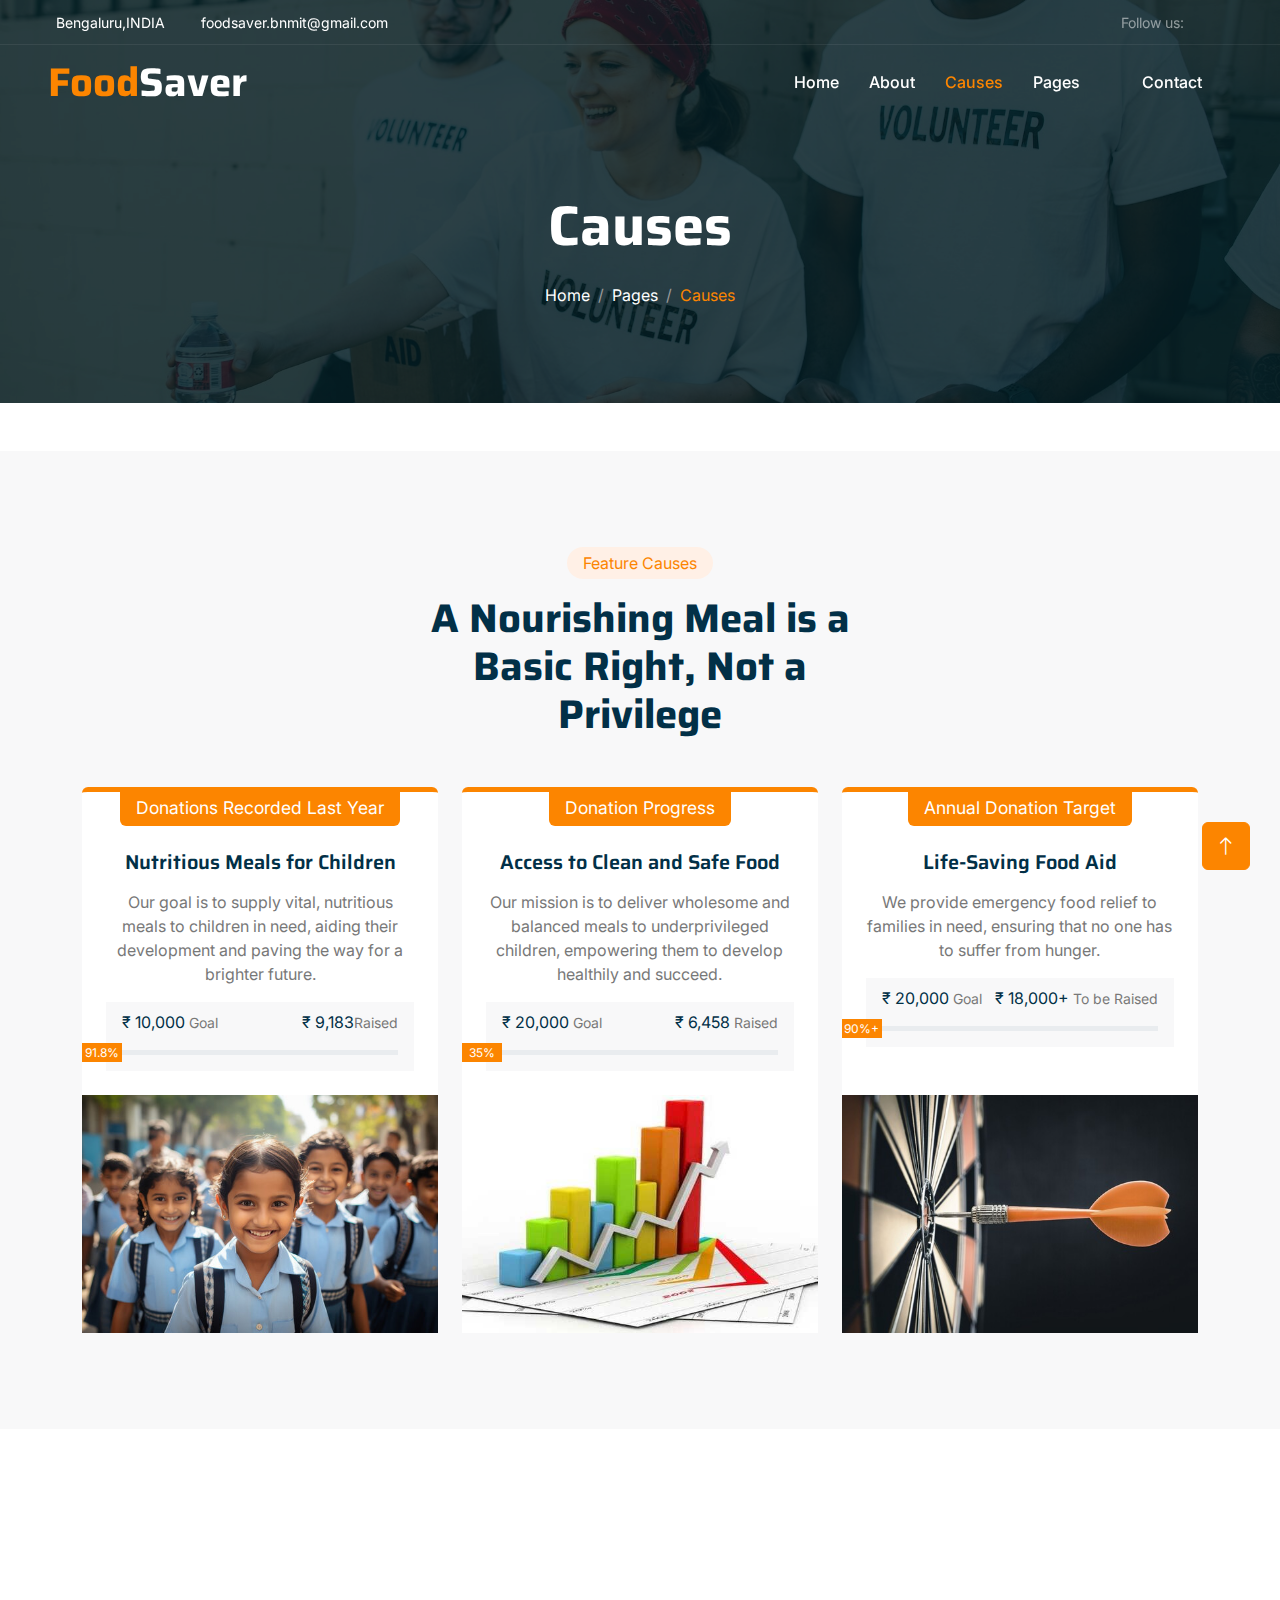
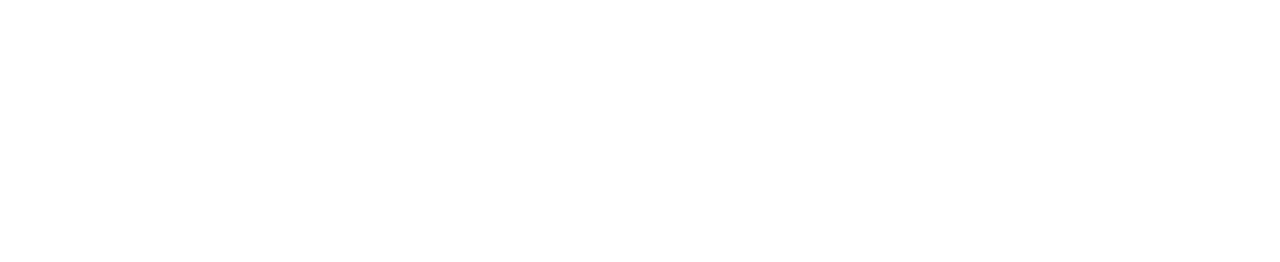
<file: causes.html>
<!DOCTYPE html>
<html lang="en">

<head>
    <meta charset="utf-8">
    <title>FoodSaver</title>
    <meta content="width=device-width, initial-scale=1.0" name="viewport">
    <meta content="" name="keywords">
    <meta content="" name="description">

    <!-- Favicon -->
    <link href="img/doante.png" rel="icon">

    <!-- Google Web Fonts -->
    <link rel="preconnect" href="https://fonts.googleapis.com">
    <link rel="preconnect" href="https://fonts.gstatic.com" crossorigin>
    <link href="https://fonts.googleapis.com/css2?family=Inter:wght@400;500;600&family=Saira:wght@500;600;700&display=swap" rel="stylesheet"> 

    <!-- Icon Font Stylesheet -->
    <link rel="stylesheet" href="https://cdnjs.cloudflare.com/ajax/libs/font-awesome/6.6.0/css/all.min.css" integrity="sha512-Kc323vGBEqzTmouAECnVceyQqyqdsSiqLQISBL29aUW4U/M7pSPA/gEUZQqv1cwx4OnYxTxve5UMg5GT6L4JJg==" crossorigin="anonymous" referrerpolicy="no-referrer" />
    <link href="https://cdn.jsdelivr.net/npm/bootstrap-icons@1.4.1/font/bootstrap-icons.css" rel="stylesheet">

    <!-- Libraries Stylesheet -->
    <link href="lib/animate/animate.min.css" rel="stylesheet">
    <link href="lib/owlcarousel/assets/owl.carousel.min.css" rel="stylesheet">

    <!-- Customized Bootstrap Stylesheet -->
    <link href="css/bootstrap.min.css" rel="stylesheet">

    <!-- Template Stylesheet -->
    <link href="css/style.css" rel="stylesheet">
</head>

<body>
    <!-- Spinner Start -->
    <div id="spinner" class="show bg-white position-fixed translate-middle w-100 vh-100 top-50 start-50 d-flex align-items-center justify-content-center">
        <div class="spinner-grow text-primary" role="status"></div>
    </div>
    <!-- Spinner End -->


    <!-- Navbar Start -->
    <div class="container-fluid fixed-top px-0 wow fadeIn" data-wow-delay="0.1s">
        <div class="top-bar text-white-50 row gx-0 align-items-center d-none d-lg-flex">
            <div class="col-lg-6 px-5 text-start">
                <small><a class="location" target = "blank" href="https://www.google.com/maps/place/Bengaluru,+Karnataka/@12.9537902,77.3012781,10z/data=!3m1!4b1!4m6!3m5!1s0x3bae1670c9b44e6d:0xf8dfc3e8517e4fe0!8m2!3d12.9715987!4d77.5945627!16zL20vMDljMTc?entry=ttu&g_ep=EgoyMDI0MDkxMS4wIKXMDSoASAFQAw%3D%3D"><i class="fa fa-map-marker-alt me-2"></i>Bengaluru,INDIA</small></a>
                <small class="ms-4"><a  class="location" target = "blank" href="mailto:foodsaver.bnmit@gmail.com"><i class="fa fa-envelope me-2"></i>foodsaver.bnmit@gmail.com</small></a>
            </div>
            <div class="col-lg-6 px-5 text-end">
                <small>Follow us:</small>
                <a class="text-white-50 ms-3" href="https://www.instagram.com/foodsaver_bnmit/" target="_blank"><i class="fab fa-instagram"></i></a>
                <a class="text-white-50 ms-3" href="https://x.com/i/flow/setup_profile" target="_blank"><i class="fa-brands fa-x-twitter"></i></a>
                <a class="text-white-50 ms-3" href="https://www.youtube.com/@FoodSaver-s9s" target="_blank"><i class="fab fa-youtube"></i></a>
            </div>
        </div>

        <nav class="navbar navbar-expand-lg navbar-dark py-lg-0 px-lg-5 wow fadeIn" data-wow-delay="0.1s">
            <a href="index.html" class="navbar-brand ms-4 ms-lg-0">
                <h1 class="fw-bold text-primary m-0">Food<span class="text-white">Saver</span></h1>
            </a>
            <button type="button" class="navbar-toggler me-4" data-bs-toggle="collapse" data-bs-target="#navbarCollapse">
                <span class="navbar-toggler-icon"></span>
            </button>
            <div class="collapse navbar-collapse" id="navbarCollapse">
                <div class="navbar-nav ms-auto p-4 p-lg-0">
                    <a href="index.html" class="nav-item nav-link">Home</a>
                    <a href="about.html" class="nav-item nav-link">About</a>
                    <a href="causes.html" class="nav-item nav-link active">Causes</a>
                    <div class="nav-item dropdown">
                        <a href="#" class="nav-link dropdown-toggle" data-bs-toggle="dropdown">Pages</a>
                        <div class="dropdown-menu m-0">
                            <a href="service.html" class="dropdown-item">Service</a>
                            <a href="donate.html" class="dropdown-item">Donate</a>
                            <a href="team.html" class="dropdown-item">Our Team</a>
                           
                        </div>
                    </div>
                    <a href="contact.html" class="nav-item nav-link">Contact</a>
                </div>
                <!-- <div class="d-none d-lg-flex ms-2">
                    <a class="btn btn-outline-primary py-2 px-3" href="">
                        Donate Now
                        <div class="d-inline-flex btn-sm-square bg-white text-primary rounded-circle ms-2">
                            <i class="fa fa-arrow-right"></i>
                        </div>
                    </a>
                </div> -->
            </div>
        </nav>
    </div>
    <!-- Navbar End -->


    <!-- Page Header Start -->
    <div class="container-fluid page-header mb-5 wow fadeIn" data-wow-delay="0.1s">
        <div class="container text-center">
            <h1 class="display-4 text-white animated slideInDown mb-4">Causes</h1>
            <nav aria-label="breadcrumb animated slideInDown">
                <ol class="breadcrumb justify-content-center mb-0">
                    <li class="breadcrumb-item"><a class="text-white" href="index.html">Home</a></li>
                    <li class="breadcrumb-item"><a class="text-white" href="#">Pages</a></li>
                    <li class="breadcrumb-item text-primary active" aria-current="page">Causes</li>
                </ol>
            </nav>
        </div>
    </div>
    <!-- Page Header End -->


    <!-- Causes Start -->
    <div class="container-xxl bg-light my-5 py-5">
        <div class="container py-5">
            <div class="text-center mx-auto mb-5 wow fadeInUp" data-wow-delay="0.1s" style="max-width: 500px;">
                <div class="d-inline-block rounded-pill bg-secondary text-primary py-1 px-3 mb-3">Feature Causes</div>
                <h1 class="display-6 mb-5">A Nourishing Meal is a Basic Right, Not a Privilege</h1>
            </div>
            <div class="row g-4 justify-content-center">
                <div class="col-lg-4 col-md-6 wow fadeInUp" data-wow-delay="0.1s">
                    <div class="causes-item d-flex flex-column bg-white border-top border-5 border-primary rounded-top overflow-hidden h-100">
                        <div class="text-center p-4 pt-0">
                            <div class="d-inline-block bg-primary text-white rounded-bottom fs-5 pb-1 px-3 mb-4">
                                <small>Donations Recorded Last Year</small>
                            </div>
                            <h5 class="mb-3">Nutritious Meals for Children</h5>
                            <p>Our goal is to supply vital, nutritious meals to children in need, aiding their development and paving the way for a brighter future.ㅤㅤㅤㅤㅤㅤㅤㅤㅤㅤㅤㅤㅤㅤㅤㅤㅤㅤㅤㅤㅤㅤㅤㅤㅤㅤㅤㅤ</p>
                            <div class="causes-progress bg-light p-3 pt-2">
                                <div class="d-flex justify-content-between">
                                    <p class="text-dark">&#8377; 10,000 <small class="text-body">Goal</small></p>
                                    <p class="text-dark">&#8377; 9,183<small class="text-body">Raised</small></p>
                                </div>
                                <div class="progress">
                                    <div class="progress-bar" role="progressbar" aria-valuenow="90" aria-valuemin="0" aria-valuemax="100">
                                        <span>91.8%</span>
                                    </div>
                                </div>
                            </div>
                        </div>
                        <div class="position-relative mt-auto">
                            <img class="img-fluid" src="img/school.jpg" alt="">
                            <!-- <div class="causes-overlay"> -->
                                <!-- <a class="btn btn-outline-primary" href="">
                                    Read More
                                    <div class="d-inline-flex btn-sm-square bg-primary text-white rounded-circle ms-2">
                                        <i class="fa fa-arrow-right"></i>
                                    </div>
                                </a> -->
                            <!-- </div> -->
                        </div>
                    </div>
                </div>
                <div class="col-lg-4 col-md-6 wow fadeInUp" data-wow-delay="0.3s">
                    <div class="causes-item d-flex flex-column bg-white border-top border-5 border-primary rounded-top overflow-hidden h-100">
                        <div class="text-center p-4 pt-0">
                            <div class="d-inline-block bg-primary text-white rounded-bottom fs-5 pb-1 px-3 mb-4">
                                <small>Donation Progress</small>
                            </div>
                            <h5 class="mb-3">Access to Clean and Safe Food</h5>
                            <p>Our mission is to deliver wholesome and balanced meals to underprivileged children, empowering them to develop healthily and ㅤㅤㅤㅤㅤㅤㅤㅤㅤㅤㅤsucceed.ㅤㅤㅤㅤㅤㅤㅤㅤㅤㅤㅤㅤㅤㅤㅤㅤㅤㅤㅤ</p>
                            <div class="causes-progress bg-light p-3 pt-2">
                                <div class="d-flex justify-content-between">
                                    <p class="text-dark">&#8377; 20,000 <small class="text-body">Goal</small></p>
                                    <p class="text-dark">&#8377; 6,458 <small class="text-body">Raised</small></p>
                                </div>
                                <div class="progress">
                                    <div class="progress-bar" role="progressbar" aria-valuenow="35" aria-valuemin="0" aria-valuemax="100">
                                        <span>35%</span>
                                    </div>
                                </div>
                            </div>
                        </div>
                        <div class="position-relative mt-auto">
                            <img class="img-fluid" src="img/graph_540_360.jpg" alt="">
                            <!-- <div class="causes-overlay"> -->
                                <!-- <a class="btn btn-outline-primary" href="">
                                    Read More
                                    <div class="d-inline-flex btn-sm-square bg-primary text-white rounded-circle ms-2">
                                        <i class="fa fa-arrow-right"></i>
                                    </div>
                                </a> -->
                            <!-- </div> -->
                        </div>
                    </div>
                </div>
                <div class="col-lg-4 col-md-6 wow fadeInUp" data-wow-delay="0.5s">
                    <div class="causes-item d-flex flex-column bg-white border-top border-5 border-primary rounded-top overflow-hidden h-100">
                        <div class="text-center p-4 pt-0">
                            <div class="d-inline-block bg-primary text-white rounded-bottom fs-5 pb-1 px-3 mb-4">
                                <small>Annual Donation Target</small>
                            </div>
                            <h5 class="mb-3">Life-Saving Food Aid</h5>
                            <p>We provide emergency food relief to families in need, ensuring that no one has to suffer from ㅤㅤㅤㅤㅤㅤㅤㅤㅤhunger.ㅤㅤㅤㅤㅤㅤㅤㅤㅤㅤㅤㅤㅤㅤㅤㅤㅤㅤㅤㅤㅤㅤㅤㅤㅤㅤㅤㅤㅤㅤㅤㅤㅤ</p>
                            <div class="causes-progress bg-light p-3 pt-2">
                                <div class="d-flex justify-content-between">
                                    <p class="text-dark">&#8377; 20,000 <small class="text-body">Goal</small></p>
                                    <p class="text-dark">&#8377; 18,000+<small class="text-body"> To be Raised</small></p>
                                </div>
                                <div class="progress">
                                    <div class="progress-bar" role="progressbar" aria-valuenow="90" aria-valuemin="0" aria-valuemax="100">
                                        <span>90%+</span>
                                    </div>
                                </div>
                            </div>
                        </div>
                        <div class="position-relative mt-auto">
                            <img class="img-fluid" src="img/donation_target.jpg" alt="">
                            <!-- <div class="causes-overlay"> -->
                                <!-- <a class="btn btn-outline-primary" href="">
                                    Read More
                                    <div class="d-inline-flex btn-sm-square bg-primary text-white rounded-circle ms-2">
                                        <i class="fa fa-arrow-right"></i>
                                    </div>
                                </a> -->
                            <!-- </div> -->
                        </div>
                    </div>
                </div>
            </div>
        </div>
    </div>
    <!-- Causes End -->
        

    <!-- Footer Start -->
    <div class="container-fluid bg-dark text-white-50 footer mt-5 pt-5 wow fadeIn" data-wow-delay="0.1s">
        <div class="container py-5">
            <div class="row g-5">
                <div class="col-lg-3 col-md-6">
                    <h1 class="fw-bold text-primary mb-4">Food<span class="text-white">Saver</span></h1>
                    <p>"Saving Food, Nourishing Lives."</p>
                    <div class="d-flex pt-2">
                        <a class="btn btn-square me-1" href="https://x.com/i/flow/setup_profile" target="_blank"><i class="fa-brands fa-x-twitter"></i></a>
                        <a class="btn btn-square me-1" href="https://www.instagram.com/foodsaver_bnmit/" target="_blank"><i class="fab fa-instagram"></i></a>
                        <a class="btn btn-square me-1" href="https://www.youtube.com/@FoodSaver-s9s" target="_blank"><i class="fab fa-youtube"></i></a>
                        <a class="btn btn-square me-0" target = "blank" href="https://www.linkedin.com/school/bnmit/posts/?feedView=all"><i class="fab fa-linkedin-in"></i></a>
                    </div>
                </div>
                <div class="col-lg-3 col-md-6">
                    <h5 class="text-light mb-4">Address</h5>
                    <p><a class="location"href="https://www.google.com/maps?sca_esv=78e8e2d48801db3b&rlz=1C1RXQR_enIN1074IN1074&output=search&q=bnmit&source=lnms&fbs=[base64]&entry=mc&ved=1t:200715&ictx=111"><i class="fa fa-map-marker-alt me-2"></i>BNMIT,Bengaluru</i></p></a>
                    <p><a  class="location" href="tel:+9632728569">
                        <i class="fa fa-phone-alt me-3"></i>9632728569</p></a>
                    <p><a  class="location" href="mailto:foodsaver.bnmit@gmail.com"><i class="fa fa-envelope me-3"></i>foodsaver.bnmit@gmail.com</p></a>
                </div>
                <div class="col-lg-3 col-md-6">
                    <h5 class="text-light mb-4">Quick Links</h5>
                    <a class="btn btn-link" href="about.html">About Us</a>
                    <a class="btn btn-link" href="contact.html">Contact Us</a>
                   
                </div>
                <div class="col-lg-3 col-md-6">
                    <h5 class="text-light mb-4">Newsletter</h5>
                    <p></p>
                    <div class="position-relative mx-auto" style="max-width: 400px;">
                        <input class="form-control bg-transparent w-100 py-3 ps-4 pe-5" type="text" placeholder="Your email">
                        <a button type="button" class="btn btn-primary py-2 position-absolute top-0 end-0 mt-2 me-2" href = "login.html">SignUp</button></a>
                    </div>
                </div>
            </div>
        </div>
        <div class="container-fluid copyright">
            <div class="container">
                <div class="row">
                    <div class="col-md-6 text-center text-md-start mb-3 mb-md-0">
                        &copy; <a href="#">FoodSaver</a>, All Right Reserved.
                    </div>
                    
                </div>
            </div>
        </div>
    </div>
    <!-- Footer End -->


    <!-- Back to Top -->
    <a href="#" class="btn btn-lg btn-primary btn-lg-square back-to-top"><i class="bi bi-arrow-up"></i></a>


    <!-- JavaScript Libraries -->
    <script src="https://code.jquery.com/jquery-3.4.1.min.js"></script>
    <script src="https://cdn.jsdelivr.net/npm/bootstrap@5.0.0/dist/js/bootstrap.bundle.min.js"></script>
    <script src="lib/wow/wow.min.js"></script>
    <script src="lib/easing/easing.min.js"></script>
    <script src="lib/waypoints/waypoints.min.js"></script>
    <script src="lib/owlcarousel/owl.carousel.min.js"></script>
    <script src="lib/parallax/parallax.min.js"></script>

    <!-- Template Javascript -->
    <script src="js/main.js"></script>
</body>

</html>
</file>
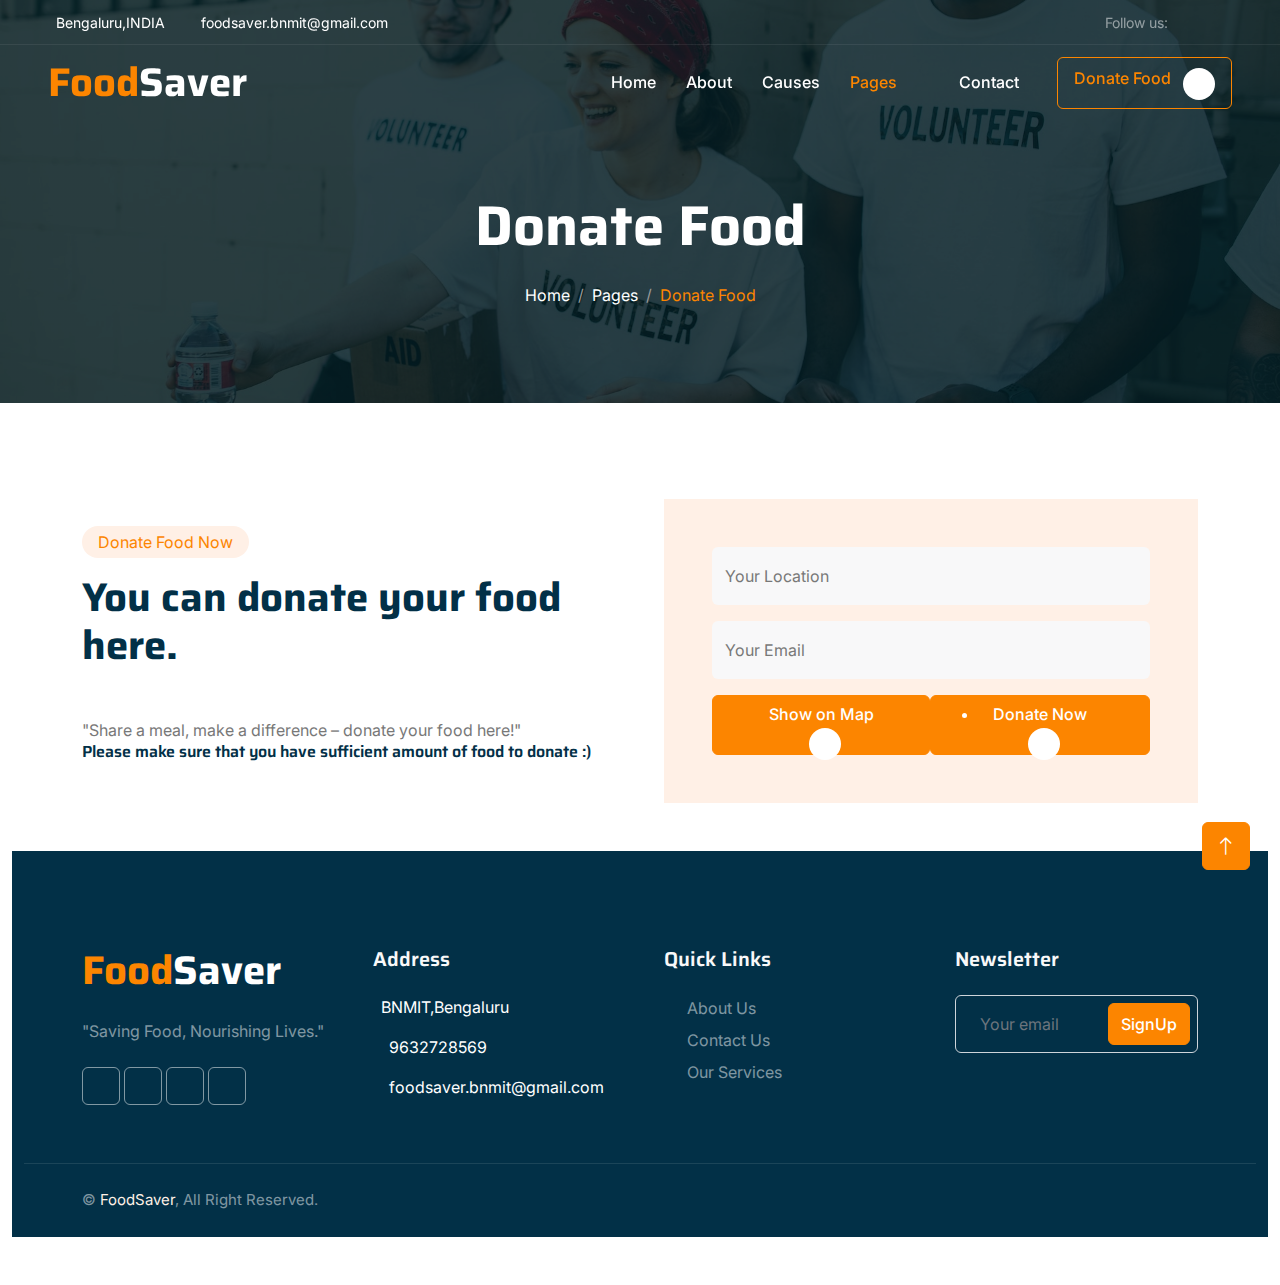
<file: donate food.html>
<!DOCTYPE html>
<html lang="en">

<head>
    <meta charset="utf-8">
    <title>Food  Saver</title>
    <meta content="width=device-width, initial-scale=1.0" name="viewport">
    <meta content="" name="keywords">
    <meta content="" name="description">

    <!-- Favicon -->
    <link href="img/doante.png" rel="icon">

    <!-- Google Web Fonts -->
    <link rel="preconnect" href="https://fonts.googleapis.com">
    <link rel="preconnect" href="https://fonts.gstatic.com" crossorigin>
    <link href="https://fonts.googleapis.com/css2?family=Inter:wght@400;500;600&family=Saira:wght@500;600;700&display=swap" rel="stylesheet"> 

    <!-- Icon Font Stylesheet -->
    <link rel="stylesheet" href="https://cdnjs.cloudflare.com/ajax/libs/font-awesome/6.6.0/css/all.min.css" integrity="sha512-Kc323vGBEqzTmouAECnVceyQqyqdsSiqLQISBL29aUW4U/M7pSPA/gEUZQqv1cwx4OnYxTxve5UMg5GT6L4JJg==" crossorigin="anonymous" referrerpolicy="no-referrer" />
    <link href="https://cdn.jsdelivr.net/npm/bootstrap-icons@1.4.1/font/bootstrap-icons.css" rel="stylesheet">

    <!-- Libraries Stylesheet -->
    <link href="lib/animate/animate.min.css" rel="stylesheet">
    <link href="lib/owlcarousel/assets/owl.carousel.min.css" rel="stylesheet">

    <!-- Customized Bootstrap Stylesheet -->
    <link href="css/bootstrap.min.css" rel="stylesheet">

    <!-- Template Stylesheet -->
    <link href="css/style.css" rel="stylesheet">
</head>

<body>
    <!-- Spinner Start -->
    <div id="spinner" class="show bg-white position-fixed translate-middle w-100 vh-100 top-50 start-50 d-flex align-items-center justify-content-center">
        <div class="spinner-grow text-primary" role="status"></div>
    </div>
    <!-- Spinner End -->


    <!-- Navbar Start -->
    <div class="container-fluid fixed-top px-0 wow fadeIn" data-wow-delay="0.1s">
        <div class="top-bar text-white-50 row gx-0 align-items-center d-none d-lg-flex">
            <div class="col-lg-6 px-5 text-start">
                <small><a class="location"href="https://www.google.com/maps/place/Bengaluru,+Karnataka/@12.9537902,77.3012781,10z/data=!3m1!4b1!4m6!3m5!1s0x3bae1670c9b44e6d:0xf8dfc3e8517e4fe0!8m2!3d12.9715987!4d77.5945627!16zL20vMDljMTc?entry=ttu&g_ep=EgoyMDI0MDkxMS4wIKXMDSoASAFQAw%3D%3D"><i class="fa fa-map-marker-alt me-2"></i>Bengaluru,INDIA</small></a>
                <small class="ms-4"><a  class="location" href="mailto:foodsaver.bnmit@gmail.com"><i class="fa fa-envelope me-2"></i>foodsaver.bnmit@gmail.com</small></a>
            </div>
            <div class="col-lg-6 px-5 text-end">
                <small>Follow us:</small>
                <a class="text-white-50 ms-3" href=""><i class="fab fa-facebook-f"></i></a>
                <a class="text-white-50 ms-3" href=""><i class="fab fa-twitter"></i></a>
                <a class="text-white-50 ms-3" href=""><i class="fab fa-linkedin-in"></i></a>
                <a class="text-white-50 ms-3" href=""><i class="fab fa-instagram"></i></a>
            </div>
        </div>

        <nav class="navbar navbar-expand-lg navbar-dark py-lg-0 px-lg-5 wow fadeIn" data-wow-delay="0.1s">
            <a href="index.html" class="navbar-brand ms-4 ms-lg-0">
                <h1 class="fw-bold text-primary m-0">Food<span class="text-white">Saver</span></h1>
            </a>
            <button type="button" class="navbar-toggler me-4" data-bs-toggle="collapse" data-bs-target="#navbarCollapse">
                <span class="navbar-toggler-icon"></span>
            </button>
            <div class="collapse navbar-collapse" id="navbarCollapse">
                <div class="navbar-nav ms-auto p-4 p-lg-0">
                    <a href="index.html" class="nav-item nav-link">Home</a>
                    <a href="about.html" class="nav-item nav-link">About</a>
                    <a href="causes.html" class="nav-item nav-link">Causes</a>
                    <div class="nav-item dropdown">
                        <a href="#" class="nav-link dropdown-toggle active" data-bs-toggle="dropdown">Pages</a>
                        <div class="dropdown-menu m-0">
                            <a href="service.html" class="dropdown-item">Service</a>
                            <a href="donate.html" class="dropdown-item active">Donate</a>
                            <a href="team.html" class="dropdown-item">Our Team</a>
                            
                            
                        </div>
                    </div>
                    <a href="contact.html" class="nav-item nav-link">Contact</a>
                </div>
                
                <div class="d-none d-lg-flex ms-2">
                    <a class="btn btn-outline-primary py-2 px-3" href="">
                        Donate Food
                        <div class="d-inline-flex btn-sm-square bg-white text-primary rounded-circle ms-2">
                            <i class="fa fa-arrow-right"></i>
                        </div>
                    </a>
                </div>
            </div>
        </nav>
    </div>
    <!-- Navbar End -->


    <!-- Page Header Start -->
    <div class="container-fluid page-header mb-5 wow fadeIn" data-wow-delay="0.1s">
        <div class="container text-center">
            <h1 class="display-4 text-white animated slideInDown mb-4">Donate Food</h1>
            <nav aria-label="breadcrumb animated slideInDown">
                <ol class="breadcrumb justify-content-center mb-0">
                    <li class="breadcrumb-item"><a class="text-white" href="index.html">Home</a></li>
                    <li class="breadcrumb-item"><a class="text-white" href="#">Pages</a></li>
                    <li class="breadcrumb-item text-primary active" aria-current="page">Donate Food</li>
                </ol>
            </nav>
        </div>
    </div>
    <!-- Page Header End -->


    <!-- Donate Start -->
    <div class="container-fluid py-5">
        <div class="container">
            <div class="row g-5 align-items-center">
                <div class="col-lg-6 wow fadeIn" data-wow-delay="0.1s">
                    <div class="d-inline-block rounded-pill bg-secondary text-primary py-1 px-3 mb-3">Donate Food Now</div>
                    <h1 class="display-6 mb-5">You can donate your food here.</h1>
                    <p class="mb-0">"Share a meal, make a difference – donate your food here!" ㅤㅤㅤㅤ
                        ㅤㅤㅤㅤㅤㅤㅤㅤㅤㅤㅤㅤ
                        ㅤ
                        ㅤ
                        ㅤ
                        ㅤ
                        ㅤ
                        <h6>Please make sure that you have sufficient amount of food to donate :)</h6>
                    </p>
                </div>
                <div class="col-lg-6 wow fadeIn" data-wow-delay="0.5s">
                    <div class="h-100 bg-secondary p-5">
                        <form>
                            <div class="row g-3">
                                <div class="col-12">
                                    <div class="form-floating">
                                        <input type="text" id="locationInput" placeholder="Enter location" class="form-control bg-light border-0">
                                        <label for="name">Your Location</label>
                                    </div>
                                </div>
                                <div class="col-12">
                                    <div class="form-floating">
                                        <input type="email" class="form-control bg-light border-0" id="email" placeholder="Your Email" required>
                                        <label for="email">Your Email</label>
                                    </div>
                                </div>
                                <!-- <div class="col-12">
                                    <div class="btn-group d-flex justify-content-around">
                                        <input type="radio" class="btn-check" name="btnradio" id="btnradio1" checked>
                                        <label class="btn btn-light py-3" for="btnradio1">&#8377;100</label>

                                        <input type="radio" class="btn-check" name="btnradio" id="btnradio2">
                                        <label class="btn btn-light py-3" for="btnradio2">&#8377;250</label>

                                        <input type="radio" class="btn-check" name="btnradio" id="btnradio3">
                                        <label class="btn btn-light py-3" for="btnradio3">&#8377;500</label>
                                    </div>
                                </div> -->




                                 <div class="col-12 d-flex justify-content-between">
                                  
                                    <a href="https://your-map-link.com" target="_blank">
                                        <button onclick="showLocation()" class="btn btn-primary px-5" style="height: 60px;">
                                            Show on Map
                                            <div class="d-inline-flex btn-sm-square bg-white text-primary rounded-circle ms-2">
                                                <i class="fa fa-arrow-right"></i>
                                            </div>
                                        </button>
                                    </a>
                                    <script>
                                        function showLocation() {
                                            var location = document.getElementById('locationInput').value;
                                            if(location) {
                                                var mapUrl = "https://www.google.com/maps?q=" + encodeURIComponent(location);
                                                window.open(mapUrl, '_blank');
                                            } else {
                                                alert("Please enter a location.");
                                            }
                                        }
                                
                                     
                                        document.getElementById('locationInput').addEventListener('keydown', function(event) {
                                            if (event.key === 'Enter') {
                                                showLocation();
                                            }
                                        });
                                    </script>
                                
                                   
                                    <button class="btn btn-primary px-5" style="height: 60px;">
                                        <li class="breadcrumb-item">
                                            <a class="text-white" href="order.html">
                                        Donate Now </a>
                                        <div class="d-inline-flex btn-sm-square bg-white text-primary rounded-circle ms-2">
                                            <i class="fa fa-arrow-right"></i>
                                        </div>
                                    </button>
                     </li>
                                


                            </div> 
                        </form>
                    </div>
                </div>
            </div>
        </div>
    </div>
    
    <!-- Donate End -->
        

    <!-- Footer Start -->
    <div class="container-fluid bg-dark text-white-50 footer mt-5 pt-5 wow fadeIn" data-wow-delay="0.1s">
        <div class="container py-5">
            <div class="row g-5">
                <div class="col-lg-3 col-md-6">
                    <h1 class="fw-bold text-primary mb-4">Food<span class="text-white">Saver</span></h1>
                    <p>"Saving Food, Nourishing Lives."</p>
                    <div class="d-flex pt-2">
                        <a class="btn btn-square me-1" href=""><i class="fab fa-twitter"></i></a>
                        <a class="btn btn-square me-1" href=""><i class="fab fa-facebook-f"></i></a>
                        <a class="btn btn-square me-1" href=""><i class="fab fa-youtube"></i></a>
                        <a class="btn btn-square me-0" href=""><i class="fab fa-linkedin-in"></i></a>
                    </div>
                </div>
                <div class="col-lg-3 col-md-6">
                    <h5 class="text-light mb-4">Address</h5>
                    <p><a class="location"href="https://www.google.com/maps?sca_esv=78e8e2d48801db3b&rlz=1C1RXQR_enIN1074IN1074&output=search&q=bnmit&source=lnms&fbs=[base64]&entry=mc&ved=1t:200715&ictx=111"><i class="fa fa-map-marker-alt me-2"></i>BNMIT,Bengaluru</i></p></a>
                    <p><a  class="location" href="tel:+9632728569">
                        <i class="fa fa-phone-alt me-3"></i>9632728569</p></a>
                    <p><a  class="location" href="mailto:foodsaver.bnmit@gmail.com"><i class="fa fa-envelope me-3"></i>foodsaver.bnmit@gmail.com</p></a>
                </div>
                <div class="col-lg-3 col-md-6">
                    <h5 class="text-light mb-4">Quick Links</h5>
                    <a class="btn btn-link" href="about.html">About Us</a>
                    <a class="btn btn-link" href="contact.html">Contact Us</a>
                    <a class="btn btn-link" href="service.html">Our Services</a>
                    
                
                </div>
                <div class="col-lg-3 col-md-6">
                    <h5 class="text-light mb-4">Newsletter</h5>
                    <p></p>
                    <div class="position-relative mx-auto" style="max-width: 400px;">
                        <input class="form-control bg-transparent w-100 py-3 ps-4 pe-5" type="text" placeholder="Your email">
                        <button type="button" class="btn btn-primary py-2 position-absolute top-0 end-0 mt-2 me-2">SignUp</button>
                    </div>
                </div>
            </div>
        </div>
        <div class="container-fluid copyright">
            <div class="container">
                <div class="row">
                    <div class="col-md-6 text-center text-md-start mb-3 mb-md-0">
                        &copy; <a href="#">FoodSaver</a>, All Right Reserved.
                    </div>
                    
                </div>
            </div>
        </div>
    </div>
    <!-- Footer End -->


    <!-- Back to Top -->
    <a href="#" class="btn btn-lg btn-primary btn-lg-square back-to-top"><i class="bi bi-arrow-up"></i></a>


    <!-- JavaScript Libraries -->
    <script src="https://code.jquery.com/jquery-3.4.1.min.js"></script>
    <script src="https://cdn.jsdelivr.net/npm/bootstrap@5.0.0/dist/js/bootstrap.bundle.min.js"></script>
    <script src="lib/wow/wow.min.js"></script>
    <script src="lib/easing/easing.min.js"></script>
    <script src="lib/waypoints/waypoints.min.js"></script>
    <script src="lib/owlcarousel/owl.carousel.min.js"></script>
    <script src="lib/parallax/parallax.min.js"></script>

    <!-- Template Javascript -->
    <script src="js/main.js"></script>
</body>

</html>
</file>
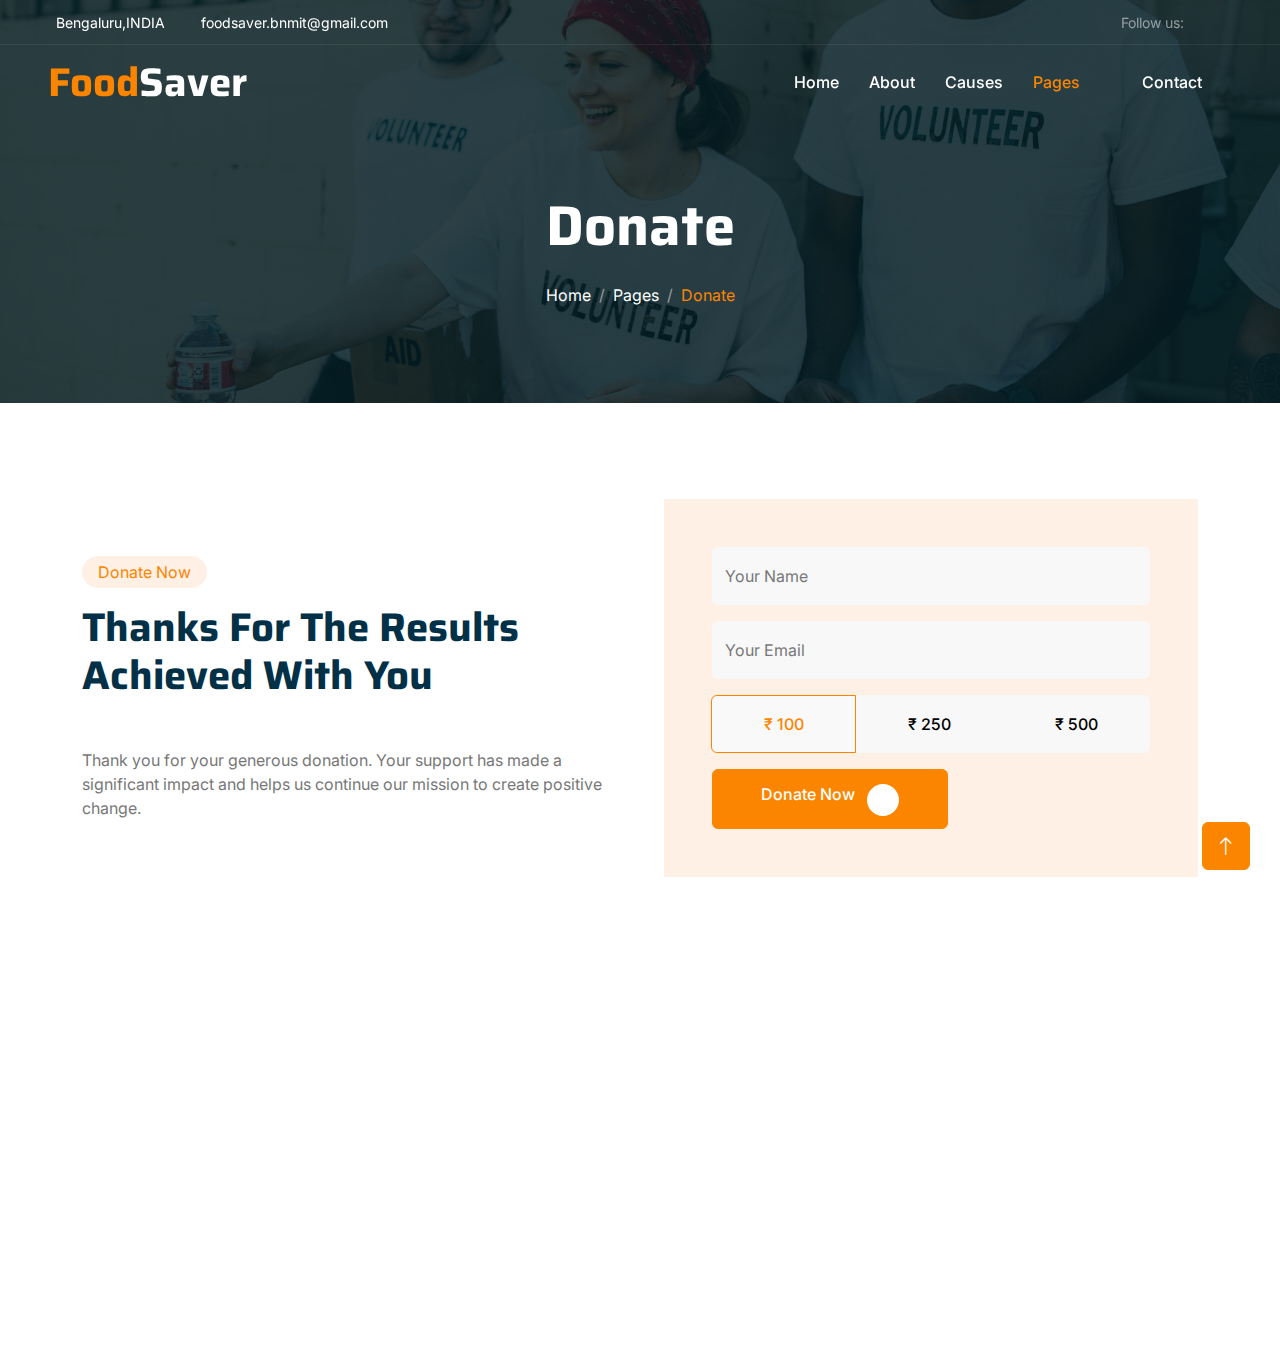
<file: donate.html>
<!DOCTYPE html>
<html lang="en">

<head>
    <meta charset="utf-8">
    <title>Food  Saver</title>
    <meta content="width=device-width, initial-scale=1.0" name="viewport">
    <meta content="" name="keywords">
    <meta content="" name="description">

    <!-- Favicon -->
    <link href="img/doante.png" rel="icon">

    <!-- Google Web Fonts -->
    <link rel="preconnect" href="https://fonts.googleapis.com">
    <link rel="preconnect" href="https://fonts.gstatic.com" crossorigin>
    <link href="https://fonts.googleapis.com/css2?family=Inter:wght@400;500;600&family=Saira:wght@500;600;700&display=swap" rel="stylesheet"> 

    <!-- Icon Font Stylesheet -->
    <link rel="stylesheet" href="https://cdnjs.cloudflare.com/ajax/libs/font-awesome/6.6.0/css/all.min.css" integrity="sha512-Kc323vGBEqzTmouAECnVceyQqyqdsSiqLQISBL29aUW4U/M7pSPA/gEUZQqv1cwx4OnYxTxve5UMg5GT6L4JJg==" crossorigin="anonymous" referrerpolicy="no-referrer" />
    <link href="https://cdn.jsdelivr.net/npm/bootstrap-icons@1.4.1/font/bootstrap-icons.css" rel="stylesheet">

    <!-- Libraries Stylesheet -->
    <link href="lib/animate/animate.min.css" rel="stylesheet">
    <link href="lib/owlcarousel/assets/owl.carousel.min.css" rel="stylesheet">

    <!-- Customized Bootstrap Stylesheet -->
    <link href="css/bootstrap.min.css" rel="stylesheet">

    <!-- Template Stylesheet -->
    <link href="css/style.css" rel="stylesheet">
</head>

<body>
    <!-- Spinner Start -->
    <div id="spinner" class="show bg-white position-fixed translate-middle w-100 vh-100 top-50 start-50 d-flex align-items-center justify-content-center">
        <div class="spinner-grow text-primary" role="status"></div>
    </div>
    <!-- Spinner End -->


    <!-- Navbar Start -->
    <div class="container-fluid fixed-top px-0 wow fadeIn" data-wow-delay="0.1s">
        <div class="top-bar text-white-50 row gx-0 align-items-center d-none d-lg-flex">
            <div class="col-lg-6 px-5 text-start">
                <small><a class="location"href="https://www.google.com/maps/place/Bengaluru,+Karnataka/@12.9537902,77.3012781,10z/data=!3m1!4b1!4m6!3m5!1s0x3bae1670c9b44e6d:0xf8dfc3e8517e4fe0!8m2!3d12.9715987!4d77.5945627!16zL20vMDljMTc?entry=ttu&g_ep=EgoyMDI0MDkxMS4wIKXMDSoASAFQAw%3D%3D"><i class="fa fa-map-marker-alt me-2"></i>Bengaluru,INDIA</small></a>
                <small class="ms-4"><a  class="location" href="mailto:foodsaver.bnmit@gmail.com"><i class="fa fa-envelope me-2"></i>foodsaver.bnmit@gmail.com</small></a>
            </div>
            <div class="col-lg-6 px-5 text-end">
                <small>Follow us:</small>
                <a class="text-white-50 ms-3" href="https://www.instagram.com/foodsaver_bnmit/" target="_blank"><i class="fab fa-instagram"></i></a>
                <a class="text-white-50 ms-3" href="https://x.com/i/flow/setup_profile" target="_blank"><i class="fa-brands fa-x-twitter"></i></a>
                <a class="text-white-50 ms-3" href="https://www.youtube.com/@FoodSaver-s9s" target="_blank"><i class="fab fa-youtube"></i></a>
            </div>
        </div>

        <nav class="navbar navbar-expand-lg navbar-dark py-lg-0 px-lg-5 wow fadeIn" data-wow-delay="0.1s">
            <a href="index.html" class="navbar-brand ms-4 ms-lg-0">
                <h1 class="fw-bold text-primary m-0">Food<span class="text-white">Saver</span></h1>
            </a>
            <button type="button" class="navbar-toggler me-4" data-bs-toggle="collapse" data-bs-target="#navbarCollapse">
                <span class="navbar-toggler-icon"></span>
            </button>
            <div class="collapse navbar-collapse" id="navbarCollapse">
                <div class="navbar-nav ms-auto p-4 p-lg-0">
                    <a href="index.html" class="nav-item nav-link">Home</a>
                    <a href="about.html" class="nav-item nav-link">About</a>
                    <a href="causes.html" class="nav-item nav-link">Causes</a>
                    <div class="nav-item dropdown">
                        <a href="#" class="nav-link dropdown-toggle active" data-bs-toggle="dropdown">Pages</a>
                        <div class="dropdown-menu m-0">
                            <a href="service.html" class="dropdown-item">Service</a>
                            <a href="donate.html" class="dropdown-item active">Donate</a>
                            <a href="team.html" class="dropdown-item">Our Team</a>
                            
                            
                        </div>
                    </div>
                    <a href="contact.html" class="nav-item nav-link">Contact</a>
                </div>
                <!-- <div class="d-none d-lg-flex ms-2">
                    <a class="btn btn-outline-primary py-2 px-3" href="">
                        Donate Now
                        <div class="d-inline-flex btn-sm-square bg-white text-primary rounded-circle ms-2">
                            <i class="fa fa-arrow-right"></i>
                        </div>
                    </a>
                </div> -->
            </div>
        </nav>
    </div>
    <!-- Navbar End -->


    <!-- Page Header Start -->
    <div class="container-fluid page-header mb-5 wow fadeIn" data-wow-delay="0.1s">
        <div class="container text-center">
            <h1 class="display-4 text-white animated slideInDown mb-4">Donate</h1>
            <nav aria-label="breadcrumb animated slideInDown">
                <ol class="breadcrumb justify-content-center mb-0">
                    <li class="breadcrumb-item"><a class="text-white" href="index.html">Home</a></li>
                    <li class="breadcrumb-item"><a class="text-white" href="#">Pages</a></li>
                    <li class="breadcrumb-item text-primary active" aria-current="page">Donate</li>
                </ol>
            </nav>
        </div>
    </div>
    <!-- Page Header End -->

    
    <div class="container-fluid py-5">
        <div class="container">
            <div class="row g-5 align-items-center">
                <div class="col-lg-6 wow fadeIn" data-wow-delay="0.1s">
                    <div class="d-inline-block rounded-pill bg-secondary text-primary py-1 px-3 mb-3">Donate Now</div>
                    <h1 class="display-6 mb-5">Thanks For The Results Achieved With You</h1>
                    <p class="mb-0">Thank you for your generous donation. Your support has made a significant impact and helps us continue our mission to create positive change.</p>
                </div>
                <div class="col-lg-6 wow fadeIn" data-wow-delay="0.5s">
                    <div class="h-100 bg-secondary p-5">
                        <form id="donation-form">
                            <div class="row g-3">
                                <div class="col-12">
                                    <div class="form-floating">
                                        <input type="text" class="form-control bg-light border-0" id="name" placeholder="Your Name">
                                        <label for="name">Your Name</label>
                                    </div>
                                </div>
                                <div class="col-12">
                                    <div class="form-floating">
                                        <input type="email" class="form-control bg-light border-0" id="email" placeholder="Your Email">
                                        <label for="email">Your Email</label>
                                    </div>
                                </div>
                                <div class="col-12">
                                    <div class="btn-group d-flex justify-content-around">
                                        <input type="radio" class="btn-check" name="amount" id="btnradio1" value="100" checked>
                                        <label class="btn btn-light py-3" for="btnradio1">&#8377; 100</label>
    
                                        <input type="radio" class="btn-check" name="amount" id="btnradio2" value="250">
                                        <label class="btn btn-light py-3" for="btnradio2">&#8377; 250</label>
    
                                        <input type="radio" class="btn-check" name="amount" id="btnradio3" value="500">
                                        <label class="btn btn-light py-3" for="btnradio3">&#8377; 500</label>
                                    </div>
                                </div>
                                <div class="col-12">
                                    <button type="button" class="btn btn-primary px-5" id="donateButton" style="height: 60px;">
                                        Donate Now
                                        <div class="d-inline-flex btn-sm-square bg-white text-primary rounded-circle ms-2">
                                            <i class="fa fa-arrow-right"></i>
                                        </div>
                                    </button>
                                </div>
                            </div>
                        </form>
                        <script src="https://cdn.ethers.io/lib/ethers-5.2.umd.min.js"></script>
                        <script>
                            // Check if MetaMask is installed
                            if (typeof window.ethereum !== 'undefined') {
                              console.log('MetaMask is installed!');
                            } else {
                              alert('Please install MetaMask to use this feature.');
                            }
                        
                            const donationForm = document.getElementById("donation-form");
                            const donateButton = document.getElementById("donateButton");
                        
                            // When the donate button is clicked
                            donateButton.addEventListener('click', async () => {
                              // Prevent default form submission
                              event.preventDefault();
                        
                              // Get the selected donation amount
                              const selectedAmount = document.querySelector('input[name="amount"]:checked').value;
                        
                              // Convert selected amount to Ether (assuming conversion rate here, e.g., 100 INR = 0.001 ETH)
                              const conversionRate = 0.001; // Update with the current conversion rate
                              const ethAmount = (selectedAmount * conversionRate).toFixed(4);
                        
                              try {
                                // Request MetaMask connection
                                await ethereum.request({ method: 'eth_requestAccounts' });
                        
                                const accounts = await ethereum.request({ method: 'eth_accounts' });
                                const account = accounts[0];
                        
                                // Create a transaction object
                                const transactionParams = {
                                  to: "0xa4b827cca59C75005573Ee8FC902a00041b7120B", // Replace with your receiving wallet address
                                  from: account,
                                  value: ethers.utils.parseEther(ethAmount).toHexString(),
                                  gas: '21000'  // Default gas limit, adjust if needed
                                };
                        
                                // Send the transaction using MetaMask
                                const txHash = await ethereum.request({
                                  method: 'eth_sendTransaction',
                                  params: [transactionParams],
                                });
                        
                                console.log(`Transaction successful with hash: ${txHash}`);
                                alert('Donation successful! Thank you.');
                              } catch (error) {
                                console.error('Donation failed', error);
                                alert('Transaction failed. Please try again.');
                              }
                            });
                        </script>
                    </div>
                </div>
            </div>
        </div>
    </div>
                    
    <!-- Donate End -->
        

    <!-- Footer Start -->
    <div class="container-fluid bg-dark text-white-50 footer mt-5 pt-5 wow fadeIn" data-wow-delay="0.1s">
        <div class="container py-5">
            <div class="row g-5">
                <div class="col-lg-3 col-md-6">
                    <h1 class="fw-bold text-primary mb-4">Food<span class="text-white">Saver</span></h1>
                    <p>"Saving Food, Nourishing Lives."</p>
                    <div class="d-flex pt-2">
                        <a class="btn btn-square me-1" href=""><i class="fab fa-twitter"></i></a>
                        <a class="btn btn-square me-1" href=""><i class="fab fa-facebook-f"></i></a>
                        <a class="btn btn-square me-1" href=""><i class="fab fa-youtube"></i></a>
                        <a class="btn btn-square me-0" href=""><i class="fab fa-linkedin-in"></i></a>
                    </div>
                </div>
                <div class="col-lg-3 col-md-6">
                    <h5 class="text-light mb-4">Address</h5>
                    <p><a class="location"href="https://www.google.com/maps?sca_esv=78e8e2d48801db3b&rlz=1C1RXQR_enIN1074IN1074&output=search&q=bnmit&source=lnms&fbs=[base64]&entry=mc&ved=1t:200715&ictx=111"><i class="fa fa-map-marker-alt me-2"></i>BNMIT,Bengaluru</i></p></a>
                    <p><a  class="location" href="tel:+9632728569">
                        <i class="fa fa-phone-alt me-3"></i>9632728569</p></a>
                    <p><a  class="location" href="mailto:foodsaver.bnmit@gmail.com"><i class="fa fa-envelope me-3"></i>foodsaver.bnmit@gmail.com</p></a>
                </div>
                <div class="col-lg-3 col-md-6">
                    <h5 class="text-light mb-4">Quick Links</h5>
                    <a class="btn btn-link" href="about.html">About Us</a>
                    <a class="btn btn-link" href="contact.html">Contact Us</a>
                    <a class="btn btn-link" href="service.html">Our Services</a>
                    
                
                </div>
                <div class="col-lg-3 col-md-6">
                    <h5 class="text-light mb-4">Newsletter</h5>
                    <p></p>
                    <div class="position-relative mx-auto" style="max-width: 400px;">
                        <input class="form-control bg-transparent w-100 py-3 ps-4 pe-5" type="text" placeholder="Your email">
                        <button type="button" class="btn btn-primary py-2 position-absolute top-0 end-0 mt-2 me-2">SignUp</button>
                    </div>
                </div>
            </div>
        </div>
        <div class="container-fluid copyright">
            <div class="container">
                <div class="row">
                    <div class="col-md-6 text-center text-md-start mb-3 mb-md-0">
                        &copy; <a href="#">FoodSaver</a>, All Right Reserved.
                    </div>
                    
                </div>
            </div>
        </div>
    </div>
    <!-- Footer End -->


    <!-- Back to Top -->
    <a href="#" class="btn btn-lg btn-primary btn-lg-square back-to-top"><i class="bi bi-arrow-up"></i></a>


    <!-- JavaScript Libraries -->
    <script src="https://code.jquery.com/jquery-3.4.1.min.js"></script>
    <script src="https://cdn.jsdelivr.net/npm/bootstrap@5.0.0/dist/js/bootstrap.bundle.min.js"></script>
    <script src="lib/wow/wow.min.js"></script>
    <script src="lib/easing/easing.min.js"></script>
    <script src="lib/waypoints/waypoints.min.js"></script>
    <script src="lib/owlcarousel/owl.carousel.min.js"></script>
    <script src="lib/parallax/parallax.min.js"></script>

    <!-- Template Javascript -->
    <script src="js/main.js"></script>
</body>

</html>
</file>
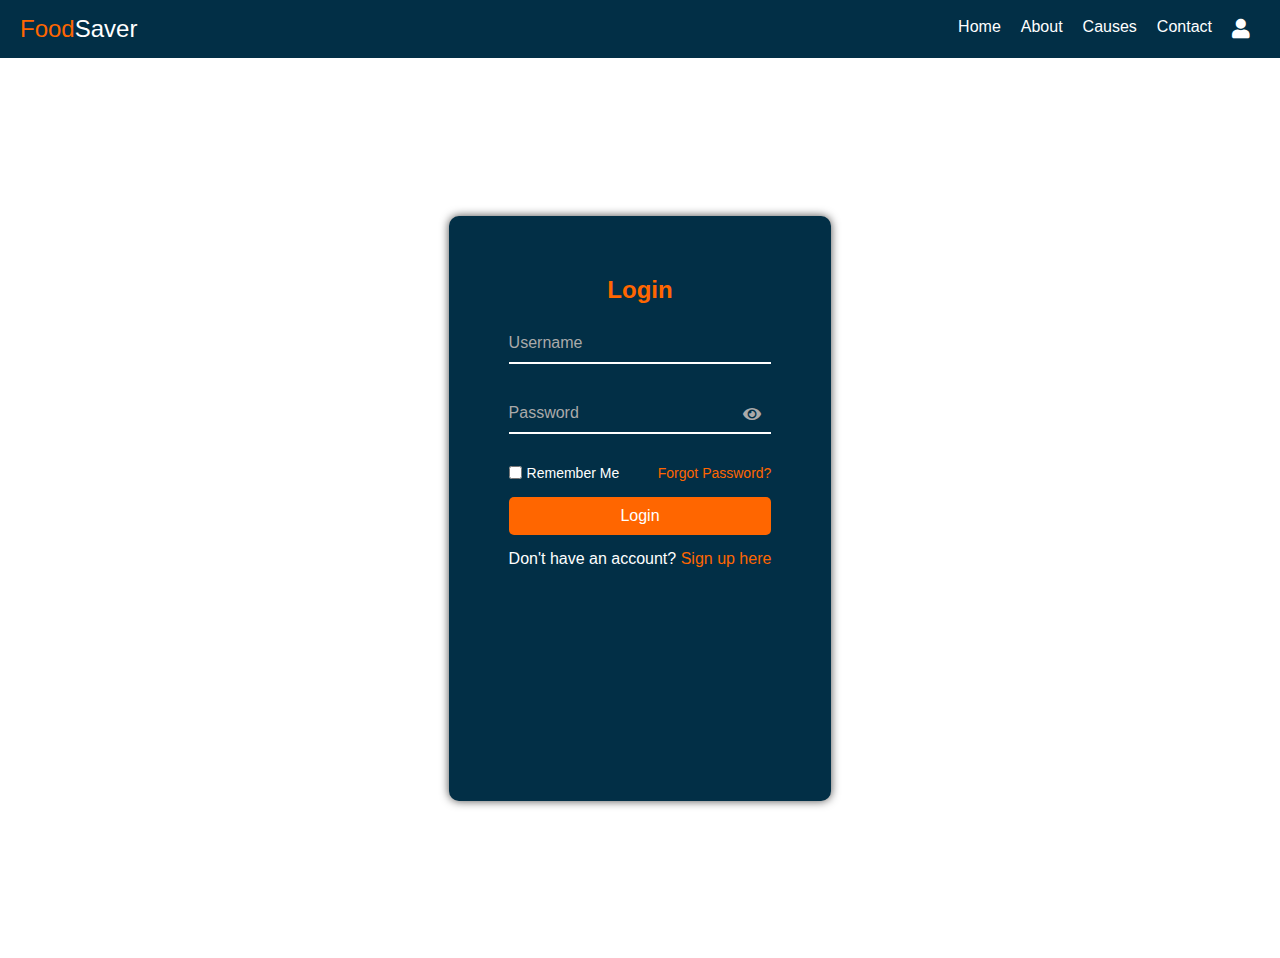
<file: login.html>
<!DOCTYPE html>
<html lang="en">
<head>
    <meta charset="UTF-8">
    <meta name="viewport" content="width=device-width, initial-scale=1.0">
    <title>Login & Sign Up - FoodSaver</title>
    <link href="img/doante.png" rel="icon">

    <!-- FontAwesome for Icons (reliable CDN) -->
    <link rel="stylesheet" href="https://cdnjs.cloudflare.com/ajax/libs/font-awesome/5.15.4/css/all.min.css">

    <style>
        /* General Reset */
        * {
            margin: 0;
            padding: 0;
            box-sizing: border-box;
            font-family: Arial, sans-serif;
        }

        /* Body background styling */
        body {
            background-color: #ffffff;
            color: #fff;
            display: flex;
            flex-direction: column;
            justify-content: center;
            align-items: center;
            height: 300%;
            
            
        }

        /* Navigation Bar */
        .navbar {
            width: 100%;
            background-color: #022F46;
            padding: 15px 20px;
            display: flex;
            justify-content: space-between;
            align-items: center;
        }

        .logo a {
            color: #ff6600;
            font-size: 24px;
            text-decoration: none;
        }

        .logo span {
            color: #fff;
        }

        .nav-links {
            list-style: none;
            display: flex;
        }

        .nav-links li {
            margin: 0 10px;
        }

        .nav-links a {
            color: #fff;
            text-decoration: none;
            font-size: 16px;
        }

        .nav-links .user-icon {
            font-size: 20px;
        }

        /* Form Section Styling */
        .form-section {
            display: flex;
            justify-content: center;
            align-items: center;
            height: 100vh;
        }

        .form-box {
            background-color: #022F46;
            height: 65%;
            width: 100%;
            padding: 60px;
            border-radius: 10px;
            box-shadow: 0 0 10px rgba(0, 0, 0, 0.7);
        }

        .form-box h2 {
            text-align: center;
            margin-bottom: 20px;
            color: #ff6600;
        }

        .input-box {
            position: relative;
            margin-bottom: 30px;
        }

        .input-box input {
            width: 100%;
            padding: 10px;
            background: none;
            border: none;
            border-bottom: 2px solid #fff;
            color: #fff;
            font-size: 16px;
        }

        .input-box label {
            position: absolute;
            top: 0;
            left: 0;
            padding: 10px 0;
            pointer-events: none;
            transition: 0.5s;
            color: #aaa;
        }

        .input-box input:focus ~ label,
        .input-box input:valid ~ label {
            top: -20px;
            left: 0;
            color: #ff6600;
            font-size: 12px;
        }

        .input-box .toggle-password {
            position: absolute;
            top: 50%;
            right: 10px;
            transform: translateY(-50%);
            cursor: pointer;
            color: #aaa;
        }

        .submit-btn {
            width: 100%;
            background-color: #ff6600;
            color: #fff;
            border: none;
            padding: 10px;
            border-radius: 5px;
            cursor: pointer;
            font-size: 16px;
        }

        .submit-btn:hover {
            background-color: #e65c00;
        }

        .remember-me {
            display: flex;
            justify-content: space-between;
            align-items: center;
            margin-bottom: 15px;
        }

        .remember-me label {
            display: flex;
            align-items: center;
            font-size: 14px;
        }

        .remember-me input[type="checkbox"] {
            margin-right: 5px;
        }

        .forgot-password {
            text-align: right;
        }

        .forgot-password a {
            color: #ff6600;
            text-decoration: none;
            font-size: 14px;
        }

        .forgot-password a:hover {
            text-decoration: underline;
        }

        .signup-link, .login-link {
            text-align: center;
            margin-top: 15px;
        }

        .signup-link a, .login-link a {
            color: #ff6600;
            text-decoration: none;
        }

        .signup-link a:hover, .login-link a:hover {
            text-decoration: underline;
        }

        .hidden {
            display: none;
        }

        
    </style>
</head>
<body>

    <!-- Navigation Bar -->
    <nav class="navbar">
        <div class="logo">
            <a href="index.html">Food<span>Saver</span></a>
        </div>
        <ul class="nav-links">
            <li><a href="index.html">Home</a></li>
            <li><a href="about.html">About</a></li>
            <li><a href="causes.html">Causes</a></li>
            <li><a href="contact.html">Contact</a></li>
            <li><a href="login.html" class="user-icon"><i class="fas fa-user"></i></a></li> <!-- User Icon -->
        </ul>
    </nav>

    <!-- Login Form Section -->
    <section class="form-section" id="login-section">
        <div class="form-box">
            <h2>Login</h2>
            <form id="loginForm">
                <div class="input-box">
                    <input type="text" id="login-username" required>
                    <label>Username</label>
                </div>
                <div class="input-box">
                    <input type="password" id="login-password" required>
                    <label>Password</label>
                    <i class="fas fa-eye toggle-password" id="toggle-login-password"></i>
                </div>
                <div class="remember-me">
                    <label><input type="checkbox" id="rememberMe"> Remember Me</label>
                    <div class="forgot-password">
                        <a href="#">Forgot Password?</a>
                    </div>
                </div>
                <button type="submit" class="submit-btn">Login</button>
                <div class="signup-link">
                    <p>Don't have an account? <a href="#" id="show-signup">Sign up here</a></p>
                </div>
            </form>
        </div>
    </section>

    <!-- Sign Up Form Section -->
    <section class="form-section hidden" id="signup-section">
        <div class="form-box">
            <h2>Sign Up</h2>
            <form id="signupForm">
                <div class="input-box">
                    <input type="text" id="signup-username" required>
                    <label>Username</label>
                </div>
                <div class="input-box">
                    <input type="email" id="signup-email" required>
                    <label>Email</label>
                </div>
                <div class="input-box">
                    <input type="password" id="signup-password" required>
                    <label>Password</label>
                    <i class="fas fa-eye toggle-password" id="toggle-signup-password"></i>
                </div>
                <button type="submit" class="submit-btn">Sign Up</button>
                <div class="login-link">
                    <p>Already have an account? <a href="#" id="show-login">Login here</a></p>
                </div>
            </form>
        </div>
    </section>

    <!-- JavaScript for form handling -->
    <script>
        // Toggle between Login and Sign Up forms
        document.getElementById("show-signup").addEventListener("click", function(event) {
            event.preventDefault();
            document.getElementById("login-section").classList.add("hidden");
            document.getElementById("signup-section").classList.remove("hidden");
        });

        document.getElementById("show-login").addEventListener("click", function(event) {
            event.preventDefault();
            document.getElementById("signup-section").classList.add("hidden");
            document.getElementById("login-section").classList.remove("hidden");
        });

        // Toggle Password Visibility for Login
        const loginPasswordToggle = document.getElementById("toggle-login-password");
        const loginPasswordInput = document.getElementById("login-password");

        loginPasswordToggle.addEventListener("click", function() {
            const type = loginPasswordInput.getAttribute("type") === "password" ? "text" : "password";
            loginPasswordInput.setAttribute("type", type);
            loginPasswordToggle.classList.toggle("fa-eye-slash");
        });

        // Toggle Password Visibility for Sign Up
        const signupPasswordToggle = document.getElementById("toggle-signup-password");
        const signupPasswordInput = document.getElementById("signup-password");

        signupPasswordToggle.addEventListener("click", function() {
            const type = signupPasswordInput.getAttribute("type") === "password" ? "text" : "password";
            signupPasswordInput.setAttribute("type", type);
            signupPasswordToggle.classList.toggle("fa-eye-slash");
        });

        // Simulate login validation
        const fixedUsername = "admin";
        const fixedPassword = "password123";

        document.getElementById("loginForm").addEventListener("submit", function(event) {
            event.preventDefault();

            let username = document.getElementById("login-username").value;
            let password = document.getElementById("login-password").value;
            let rememberMe = document.getElementById("rememberMe").checked;

            if (username === fixedUsername && password === fixedPassword) {
                alert("Login successful!");
                window.location.href=("index.html");
            } else {
                alert("Invalid username or password.");
                
            }
        });
    </script>

</body>
</html>
</file>
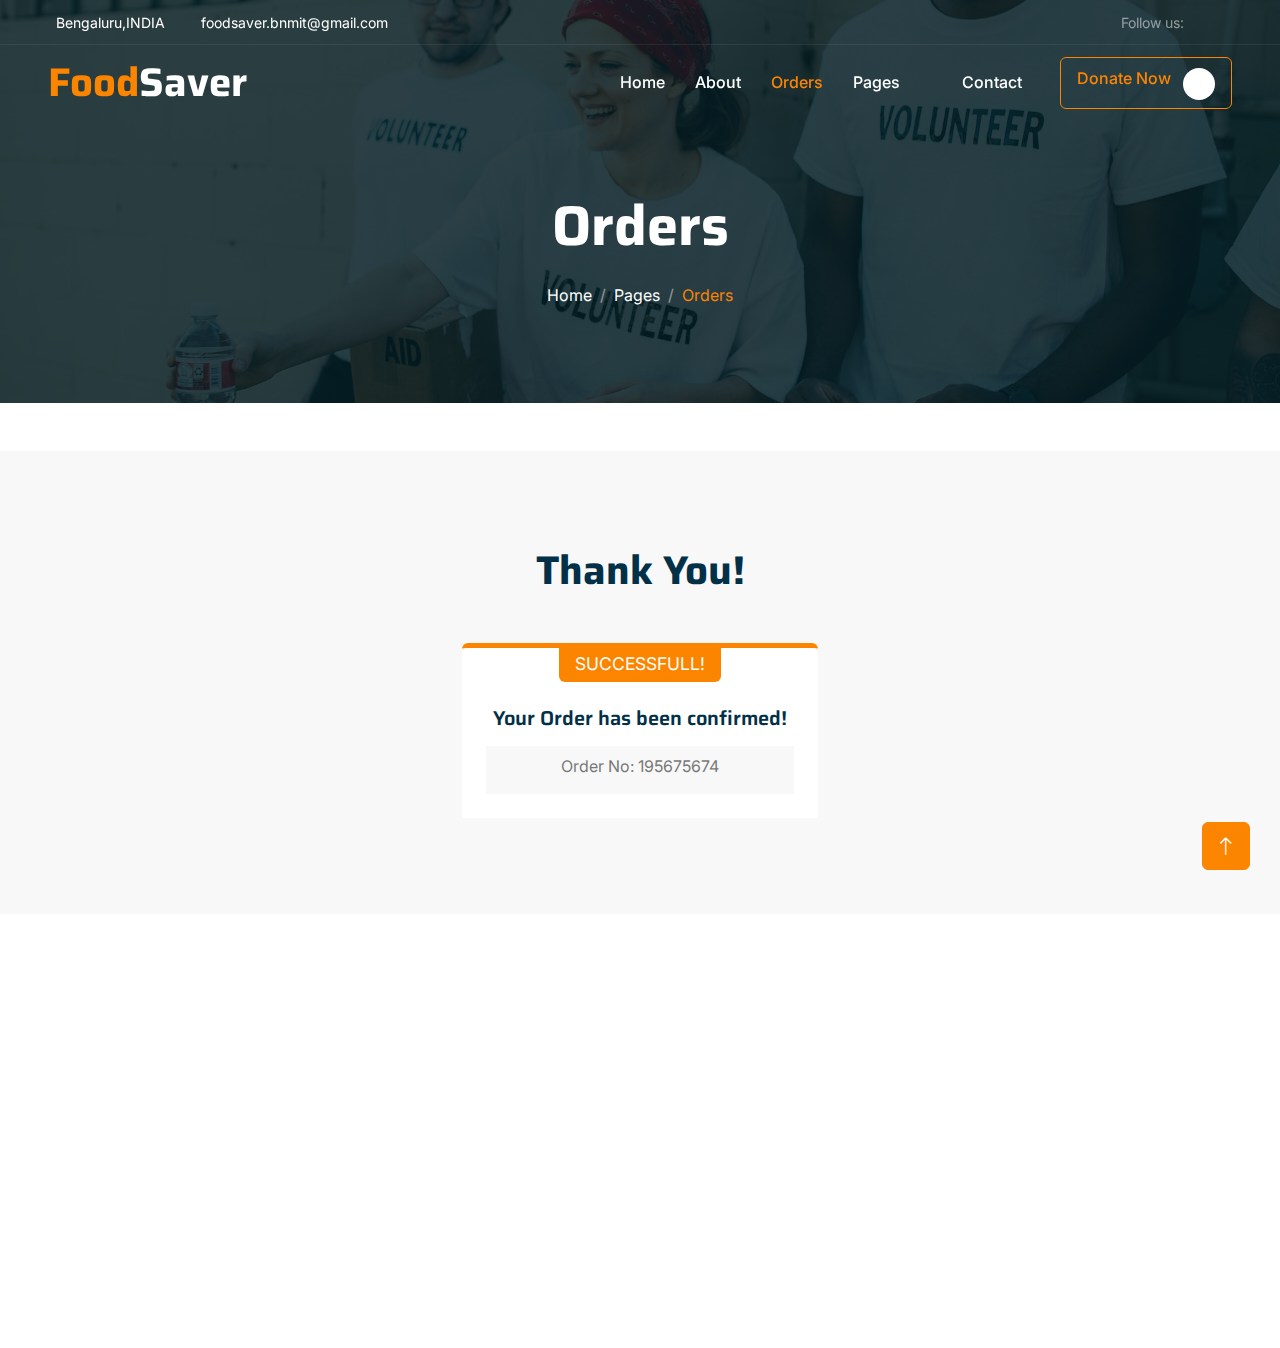
<file: order.html>
<!DOCTYPE html>
<html lang="en">

<head>
    <meta charset="utf-8">
    <title>FoodSaver</title>
    <meta content="width=device-width, initial-scale=1.0" name="viewport">
    <meta content="" name="keywords">
    <meta content="" name="description">

    <!-- Favicon -->
    <link href="img/doante.png" rel="icon">

    <!-- Google Web Fonts -->
    <link rel="preconnect" href="https://fonts.googleapis.com">
    <link rel="preconnect" href="https://fonts.gstatic.com" crossorigin>
    <link href="https://fonts.googleapis.com/css2?family=Inter:wght@400;500;600&family=Saira:wght@500;600;700&display=swap" rel="stylesheet"> 

    <!-- Icon Font Stylesheet -->
    <link rel="stylesheet" href="https://cdnjs.cloudflare.com/ajax/libs/font-awesome/6.6.0/css/all.min.css" integrity="sha512-Kc323vGBEqzTmouAECnVceyQqyqdsSiqLQISBL29aUW4U/M7pSPA/gEUZQqv1cwx4OnYxTxve5UMg5GT6L4JJg==" crossorigin="anonymous" referrerpolicy="no-referrer" />
    <link href="https://cdn.jsdelivr.net/npm/bootstrap-icons@1.4.1/font/bootstrap-icons.css" rel="stylesheet">

    <!-- Libraries Stylesheet -->
    <link href="lib/animate/animate.min.css" rel="stylesheet">
    <link href="lib/owlcarousel/assets/owl.carousel.min.css" rel="stylesheet">

    <!-- Customized Bootstrap Stylesheet -->
    <link href="css/bootstrap.min.css" rel="stylesheet">

    <!-- Template Stylesheet -->
    <link href="css/style.css" rel="stylesheet">
</head>

<body>
    <!-- Spinner Start -->
    <div id="spinner" class="show bg-white position-fixed translate-middle w-100 vh-100 top-50 start-50 d-flex align-items-center justify-content-center">
        <div class="spinner-grow text-primary" role="status"></div>
    </div>
    <!-- Spinner End -->


    <!-- Navbar Start -->
    <div class="container-fluid fixed-top px-0 wow fadeIn" data-wow-delay="0.1s">
        <div class="top-bar text-white-50 row gx-0 align-items-center d-none d-lg-flex">
            <div class="col-lg-6 px-5 text-start">
                <small><a class="location" target = "blank" href="https://www.google.com/maps/place/Bengaluru,+Karnataka/@12.9537902,77.3012781,10z/data=!3m1!4b1!4m6!3m5!1s0x3bae1670c9b44e6d:0xf8dfc3e8517e4fe0!8m2!3d12.9715987!4d77.5945627!16zL20vMDljMTc?entry=ttu&g_ep=EgoyMDI0MDkxMS4wIKXMDSoASAFQAw%3D%3D"><i class="fa fa-map-marker-alt me-2"></i>Bengaluru,INDIA</small></a>
                <small class="ms-4"><a  class="location" target = "blank" href="mailto:foodsaver.bnmit@gmail.com"><i class="fa fa-envelope me-2"></i>foodsaver.bnmit@gmail.com</small></a>
            </div>
            <div class="col-lg-6 px-5 text-end">
                <small>Follow us:</small>
                <a class="text-white-50 ms-3" href="https://www.instagram.com/foodsaver_bnmit/" target="_blank"><i class="fab fa-instagram"></i></a>
                <a class="text-white-50 ms-3" href="https://x.com/i/flow/setup_profile" target="_blank"><i class="fa-brands fa-x-twitter"></i></a>
                <a class="text-white-50 ms-3" href="https://www.youtube.com/@FoodSaver-s9s" target="_blank"><i class="fab fa-youtube"></i></a>
            </div>
        </div>

        <nav class="navbar navbar-expand-lg navbar-dark py-lg-0 px-lg-5 wow fadeIn" data-wow-delay="0.1s">
            <a href="index.html" class="navbar-brand ms-4 ms-lg-0">
                <h1 class="fw-bold text-primary m-0">Food<span class="text-white">Saver</span></h1>
            </a>
            <button type="button" class="navbar-toggler me-4" data-bs-toggle="collapse" data-bs-target="#navbarCollapse">
                <span class="navbar-toggler-icon"></span>
            </button>
            <div class="collapse navbar-collapse" id="navbarCollapse">
                <div class="navbar-nav ms-auto p-4 p-lg-0">
                    <a href="index.html" class="nav-item nav-link">Home</a>
                    <a href="about.html" class="nav-item nav-link">About</a>
                    <a href="causes.html" class="nav-item nav-link active">Orders</a>
                    <div class="nav-item dropdown">
                        <a href="#" class="nav-link dropdown-toggle" data-bs-toggle="dropdown">Pages</a>
                        <div class="dropdown-menu m-0">
                            <a href="service.html" class="dropdown-item">Service</a>
                            <a href="donate.html" class="dropdown-item">Donate</a>
                            <a href="team.html" class="dropdown-item">Our Team</a>
                           
                        </div>
                    </div>
                    <a href="contact.html" class="nav-item nav-link">Contact</a>
                </div>
                <div class="d-none d-lg-flex ms-2">
                    <a class="btn btn-outline-primary py-2 px-3" href="">
                        Donate Now
                        <div class="d-inline-flex btn-sm-square bg-white text-primary rounded-circle ms-2">
                            <i class="fa fa-arrow-right"></i>
                        </div>
                    </a>
                </div>
            </div>
        </nav>
    </div>
    <!-- Navbar End -->


    <!-- Page Header Start -->
    <div class="container-fluid page-header mb-5 wow fadeIn" data-wow-delay="0.1s">
        <div class="container text-center">
            <h1 class="display-4 text-white animated slideInDown mb-4">Orders</h1>
            <nav aria-label="breadcrumb animated slideInDown">
                <ol class="breadcrumb justify-content-center mb-0">
                    <li class="breadcrumb-item"><a class="text-white" href="index.html">Home</a></li>
                    <li class="breadcrumb-item"><a class="text-white" href="#">Pages</a></li>
                    <li class="breadcrumb-item text-primary active" aria-current="page">Orders</li>
                </ol>
            </nav>
        </div>
    </div>
    <!-- Page Header End -->


    <!-- Causes Start -->
    <div class="container-xxl bg-light my-5 py-5">
        <div class="container py-5">
            <div class="text-center mx-auto mb-5 wow fadeInUp" data-wow-delay="0.1s" style="max-width: 500px;">
                
                <h1 class="display-6 mb-5">Thank You!</h1>
            </div>
            <div class="row g-4 justify-content-center">
                
                <div class="col-lg-4 col-md-6 wow fadeInUp" data-wow-delay="0.3s">
                    <div class="causes-item d-flex flex-column bg-white border-top border-5 border-primary rounded-top overflow-hidden h-100">
                        <div class="text-center p-4 pt-0">
                            <div class="d-inline-block bg-primary text-white rounded-bottom fs-5 pb-1 px-3 mb-4">
                                <small>SUCCESSFULL!</small>
                            </div>
                            <h5 class="mb-3">Your Order has been confirmed!</h5>
                                <!-- The location will be inserted here -->
    </p>

    <!-- JavaScript to extract location from the URL and display it -->
    <script>
        // Function to get the location from the URL
        function getLocationFromURL() {
            // Get the query parameters from the URL
            const urlParams = new URLSearchParams(window.location.search);
            // Get the 'location' parameter from the URL
            const location = urlParams.get('location');

            // If a location is found, display it in the paragraph
            if (location) {
                document.getElementById('locationDisplay').textContent = "Location: " + decodeURIComponent(location);
            } else {
                // If no location is found, display a default message
                document.getElementById('locationDisplay').textContent = "No location provided.";
            }
        }

        // Call the function when the page loads
        window.onload = getLocationFromURL;
    </script>

                        
                         

                            <div class="causes-progress bg-light p-3 pt-2">
                                <h7> Order No: 195675674</h7>
                                </div>
                            </div>
                        </div>
                    </div>
                </div>
                 <!-- </div> -->
                </div>
            </div>
        </div>
    </div>
    <!-- Causes End -->
        

    <!-- Footer Start -->
    <div class="container-fluid bg-dark text-white-50 footer mt-5 pt-5 wow fadeIn" data-wow-delay="0.1s">
        <div class="container py-5">
            <div class="row g-5">
                <div class="col-lg-3 col-md-6">
                    <h1 class="fw-bold text-primary mb-4">Food<span class="text-white">Saver</span></h1>
                    <p>"Saving Food, Nourishing Lives."</p>
                    <div class="d-flex pt-2">
                        <a class="btn btn-square me-1" href="https://x.com/i/flow/setup_profile" target="_blank"><i class="fa-brands fa-x-twitter"></i></a>
                        <a class="btn btn-square me-1" href="https://www.instagram.com/foodsaver_bnmit/" target="_blank"><i class="fab fa-instagram"></i></a>
                        <a class="btn btn-square me-1" href="https://www.youtube.com/@FoodSaver-s9s" target="_blank"><i class="fab fa-youtube"></i></a>
                        <a class="btn btn-square me-0" target = "blank" href="https://www.linkedin.com/school/bnmit/posts/?feedView=all"><i class="fab fa-linkedin-in"></i></a>
                    </div>
                </div>
                <div class="col-lg-3 col-md-6">
                    <h5 class="text-light mb-4">Address</h5>
                    <p><a class="location"href="https://www.google.com/maps?sca_esv=78e8e2d48801db3b&rlz=1C1RXQR_enIN1074IN1074&output=search&q=bnmit&source=lnms&fbs=[base64]&entry=mc&ved=1t:200715&ictx=111"><i class="fa fa-map-marker-alt me-2"></i>BNMIT,Bengaluru</i></p></a>
                    <p><a  class="location" href="tel:+9632728569">
                        <i class="fa fa-phone-alt me-3"></i>9632728569</p></a>
                    <p><a  class="location" href="mailto:foodsaver.bnmit@gmail.com"><i class="fa fa-envelope me-3"></i>foodsaver.bnmit@gmail.com</p></a>
                </div>
                <div class="col-lg-3 col-md-6">
                    <h5 class="text-light mb-4">Quick Links</h5>
                    <a class="btn btn-link" href="about.html">About Us</a>
                    <a class="btn btn-link" href="contact.html">Contact Us</a>
                   
                </div>
                <div class="col-lg-3 col-md-6">
                    <h5 class="text-light mb-4">Newsletter</h5>
                    <p></p>
                    <div class="position-relative mx-auto" style="max-width: 400px;">
                        <input class="form-control bg-transparent w-100 py-3 ps-4 pe-5" type="text" placeholder="Your email">
                        <a button type="button" class="btn btn-primary py-2 position-absolute top-0 end-0 mt-2 me-2" href = "login.html">SignUp</button></a>
                    </div>
                </div>
            </div>
        </div>
        <div class="container-fluid copyright">
            <div class="container">
                <div class="row">
                    <div class="col-md-6 text-center text-md-start mb-3 mb-md-0">
                        &copy; <a href="#">FoodSaver</a>, All Right Reserved.
                    </div>
                    
                </div>
            </div>
        </div>
    </div>
    <!-- Footer End -->


    <!-- Back to Top -->
    <a href="#" class="btn btn-lg btn-primary btn-lg-square back-to-top"><i class="bi bi-arrow-up"></i></a>


    <!-- JavaScript Libraries -->
    <script src="https://code.jquery.com/jquery-3.4.1.min.js"></script>
    <script src="https://cdn.jsdelivr.net/npm/bootstrap@5.0.0/dist/js/bootstrap.bundle.min.js"></script>
    <script src="lib/wow/wow.min.js"></script>
    <script src="lib/easing/easing.min.js"></script>
    <script src="lib/waypoints/waypoints.min.js"></script>
    <script src="lib/owlcarousel/owl.carousel.min.js"></script>
    <script src="lib/parallax/parallax.min.js"></script>

    <!-- Template Javascript -->
    <script src="js/main.js"></script>
</body>

</html>
</file>
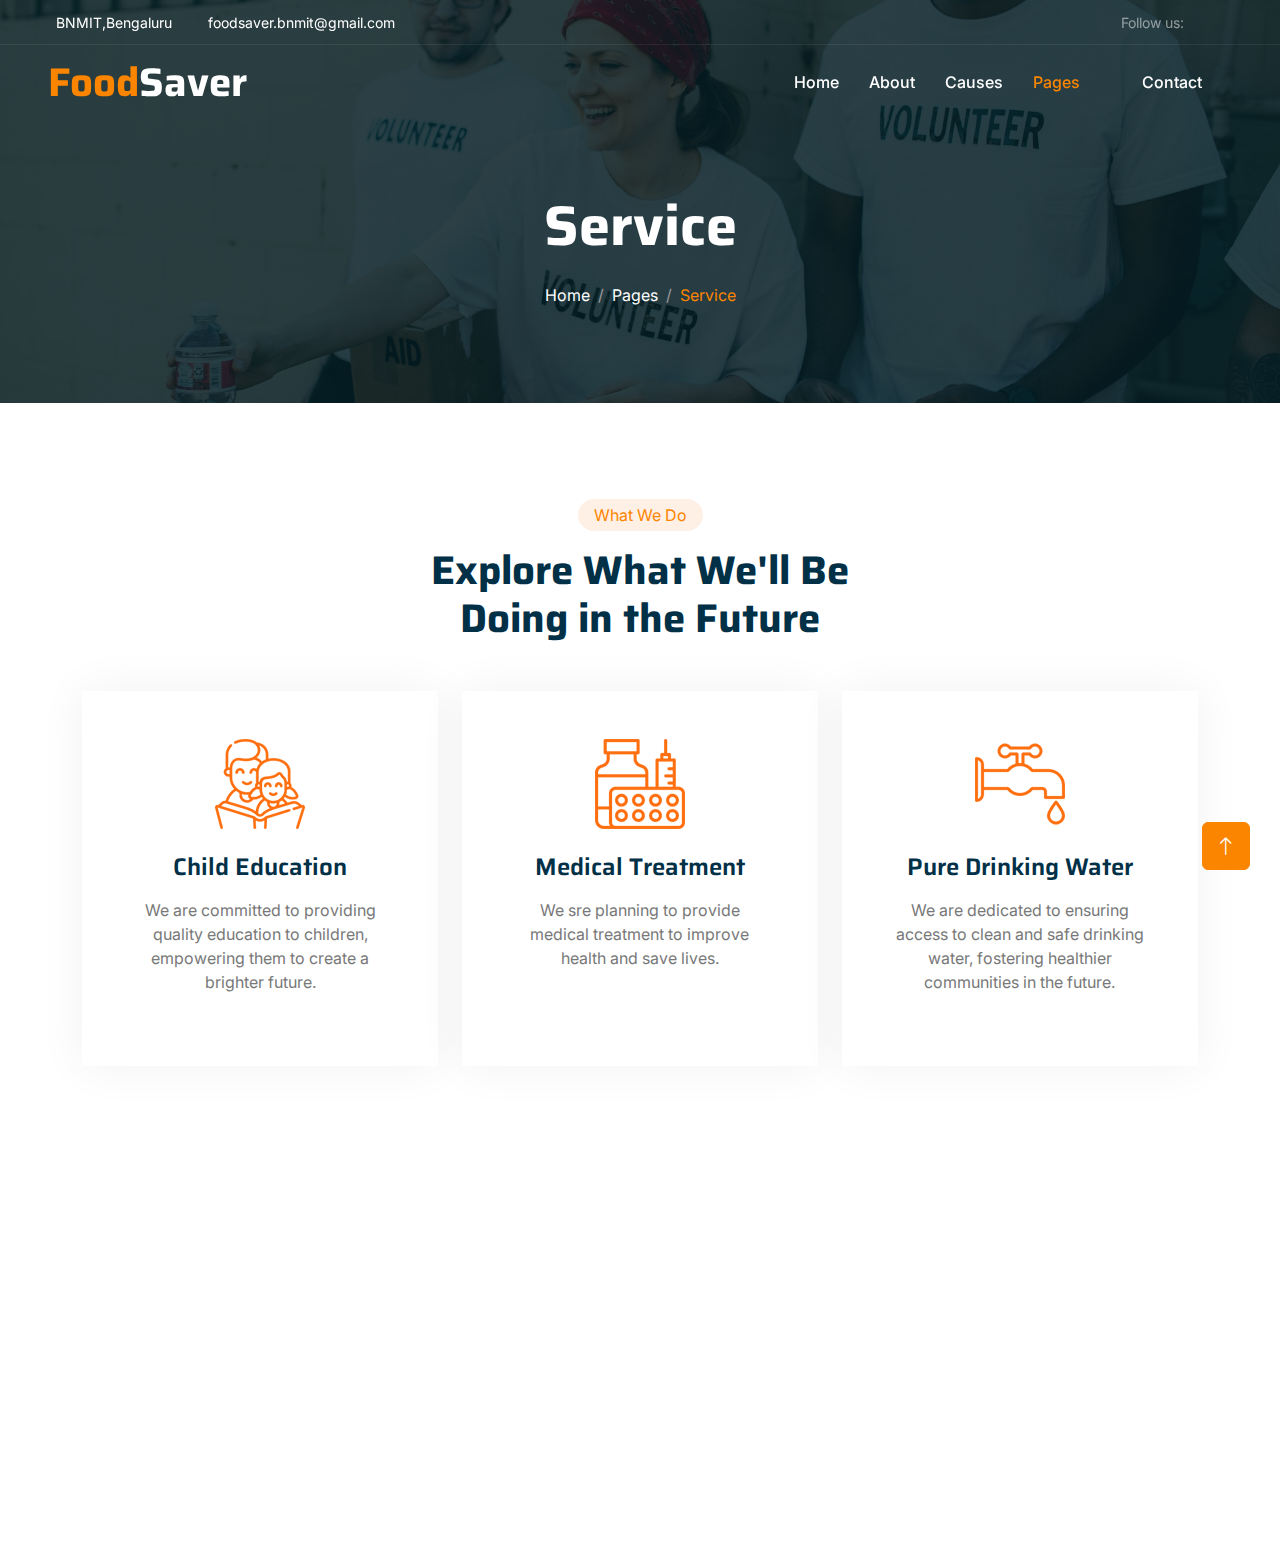
<file: service.html>
<!DOCTYPE html>
<html lang="en">

<head>
    <meta charset="utf-8">
    <title>Food Saver</title>
    <meta content="width=device-width, initial-scale=1.0" name="viewport">
    <meta content="" name="keywords">
    <meta content="" name="description">

    <!-- Favicon -->
    <link href="img/doante.png" rel="icon">

    <!-- Google Web Fonts -->
    <link rel="preconnect" href="https://fonts.googleapis.com">
    <link rel="preconnect" href="https://fonts.gstatic.com" crossorigin>
    <link href="https://fonts.googleapis.com/css2?family=Inter:wght@400;500;600&family=Saira:wght@500;600;700&display=swap" rel="stylesheet"> 

    <!-- Icon Font Stylesheet -->
    <link rel="stylesheet" href="https://cdnjs.cloudflare.com/ajax/libs/font-awesome/6.6.0/css/all.min.css" integrity="sha512-Kc323vGBEqzTmouAECnVceyQqyqdsSiqLQISBL29aUW4U/M7pSPA/gEUZQqv1cwx4OnYxTxve5UMg5GT6L4JJg==" crossorigin="anonymous" referrerpolicy="no-referrer" />
    <link href="https://cdn.jsdelivr.net/npm/bootstrap-icons@1.4.1/font/bootstrap-icons.css" rel="stylesheet">

    <!-- Libraries Stylesheet -->
    <link href="lib/animate/animate.min.css" rel="stylesheet">
    <link href="lib/owlcarousel/assets/owl.carousel.min.css" rel="stylesheet">

    <!-- Customized Bootstrap Stylesheet -->
    <link href="css/bootstrap.min.css" rel="stylesheet">

    <!-- Template Stylesheet -->
    <link href="css/style.css" rel="stylesheet">
</head>

<body>
    <!-- Spinner Start -->
    <div id="spinner" class="show bg-white position-fixed translate-middle w-100 vh-100 top-50 start-50 d-flex align-items-center justify-content-center">
        <div class="spinner-grow text-primary" role="status"></div>
    </div>
    <!-- Spinner End -->


    <!-- Navbar Start -->
    <div class="container-fluid fixed-top px-0 wow fadeIn" data-wow-delay="0.1s">
        <div class="top-bar text-white-50 row gx-0 align-items-center d-none d-lg-flex">
            <div class="col-lg-6 px-5 text-start">
                <small><a class="location"href="https://www.google.com/maps?sca_esv=78e8e2d48801db3b&rlz=1C1RXQR_enIN1074IN1074&output=search&q=bnmit&source=lnms&fbs=[base64]&entry=mc&ved=1t:200715&ictx=111"><i class="fa fa-map-marker-alt me-2"></i>BNMIT,Bengaluru</i></small></a>
                <small class="ms-4"><a  class="location" href="mailto:foodsaver.bnmit@gmail.com"><i class="fa fa-envelope me-2"></i>foodsaver.bnmit@gmail.com</small></a>
            </div>
            <div class="col-lg-6 px-5 text-end">
                <small>Follow us:</small>
                <a class="text-white-50 ms-3" href="https://www.instagram.com/foodsaver_bnmit/" target="_blank"><i class="fab fa-instagram"></i></a>
                <a class="text-white-50 ms-3" href="https://x.com/i/flow/setup_profile" target="_blank"><i class="fa-brands fa-x-twitter"></i></a>
                <a class="text-white-50 ms-3" href="https://www.youtube.com/@FoodSaver-s9s" target="_blank"><i class="fab fa-youtube"></i></a>
            </div>
        </div>

        <nav class="navbar navbar-expand-lg navbar-dark py-lg-0 px-lg-5 wow fadeIn" data-wow-delay="0.1s">
            <a href="index.html" class="navbar-brand ms-4 ms-lg-0">
                <h1 class="fw-bold text-primary m-0">Food<span class="text-white">Saver</span></h1>
            </a>
            <button type="button" class="navbar-toggler me-4" data-bs-toggle="collapse" data-bs-target="#navbarCollapse">
                <span class="navbar-toggler-icon"></span>
            </button>
            <div class="collapse navbar-collapse" id="navbarCollapse">
                <div class="navbar-nav ms-auto p-4 p-lg-0">
                    <a href="index.html" class="nav-item nav-link">Home</a>
                    <a href="about.html" class="nav-item nav-link">About</a>
                    <a href="causes.html" class="nav-item nav-link">Causes</a>
                    <div class="nav-item dropdown">
                        <a href="#" class="nav-link dropdown-toggle active" data-bs-toggle="dropdown">Pages</a>
                        <div class="dropdown-menu m-0">
                            <a href="service.html" class="dropdown-item active">Service</a>
                            <a href="donate.html" class="dropdown-item">Donate</a>
                            <a href="team.html" class="dropdown-item">Our Team</a>
                            
                        </div>
                    </div>
                    <a href="contact.html" class="nav-item nav-link">Contact</a>
                </div>
                <!-- <div class="d-none d-lg-flex ms-2">
                    <a class="btn btn-outline-primary py-2 px-3" href="">
                        Donate Now
                        <div class="d-inline-flex btn-sm-square bg-white text-primary rounded-circle ms-2">
                            <i class="fa fa-arrow-right"></i>
                        </div>
                    </a>
                </div> -->
            </div>
        </nav>
    </div>
    <!-- Navbar End -->


    <!-- Page Header Start -->
    <div class="container-fluid page-header mb-5 wow fadeIn" data-wow-delay="0.1s">
        <div class="container text-center">
            <h1 class="display-4 text-white animated slideInDown mb-4">Service</h1>
            <nav aria-label="breadcrumb animated slideInDown">
                <ol class="breadcrumb justify-content-center mb-0">
                    <li class="breadcrumb-item"><a class="text-white" href="index.html">Home</a></li>
                    <li class="breadcrumb-item"><a class="text-white" href="#">Pages</a></li>
                    <li class="breadcrumb-item text-primary active" aria-current="page">Service</li>
                </ol>
            </nav>
        </div>
    </div>
    <!-- Page Header End -->


    <!-- Service Start -->
    <div class="container-xxl py-5">
        <div class="container">
            <div class="text-center mx-auto mb-5 wow fadeInUp" data-wow-delay="0.1s" style="max-width: 500px;">
                <div class="d-inline-block rounded-pill bg-secondary text-primary py-1 px-3 mb-3">What We Do</div>
                <h1 class="display-6 mb-5">Explore What We'll Be Doing in the Future</h1>
            </div>
            <div class="row g-4 justify-content-center">
                <div class="col-lg-4 col-md-6 wow fadeInUp" data-wow-delay="0.1s">
                    <div class="service-item bg-white text-center h-100 p-4 p-xl-5">
                        <img class="img-fluid mb-4" src="img/icon-1.png" alt="">
                        <h4 class="mb-3">Child Education</h4>
                        <p class="mb-4">We are committed to providing quality education to children, empowering them to create a brighter future.</p>
                       
                    </div>
                </div>
                <div class="col-lg-4 col-md-6 wow fadeInUp" data-wow-delay="0.3s">
                    <div class="service-item bg-white text-center h-100 p-4 p-xl-5">
                        <img class="img-fluid mb-4" src="img/icon-2.png" alt="">
                        <h4 class="mb-3">Medical Treatment</h4>
                        <p class="mb-4">We sre planning to provide medical treatment to improve health and save lives.</p>
                       
                    </div>
                </div>
                <div class="col-lg-4 col-md-6 wow fadeInUp" data-wow-delay="0.5s">
                    <div class="service-item bg-white text-center h-100 p-4 p-xl-5">
                        <img class="img-fluid mb-4" src="img/icon-3.png" alt="">
                        <h4 class="mb-3">Pure Drinking Water</h4>
                        <p class="mb-4">We are dedicated to ensuring access to clean and safe drinking water, fostering healthier communities in the future.</p>
                      
                    </div>
                </div>
            </div>
        </div>
    </div>
    <!-- Service End -->
        

    <!-- Footer Start -->
    <div class="container-fluid bg-dark text-white-50 footer mt-5 pt-5 wow fadeIn" data-wow-delay="0.1s">
        <div class="container py-5">
            <div class="row g-5">
                <div class="col-lg-3 col-md-6">
                    <h1 class="fw-bold text-primary mb-4">Food<span class="text-white">Saver</span></h1>
                    <p>"Saving Food, Nourishing Lives."</p>
                    <div class="d-flex pt-2">
                        <a class="btn btn-square me-1" href=""><i class="fab fa-twitter"></i></a>
                        <a class="btn btn-square me-1" href=""><i class="fab fa-facebook-f"></i></a>
                        <a class="btn btn-square me-1" href=""><i class="fab fa-youtube"></i></a>
                        <a class="btn btn-square me-0" href=""><i class="fab fa-linkedin-in"></i></a>
                    </div>
                </div>
                <div class="col-lg-3 col-md-6">
                    <h5 class="text-light mb-4">Address</h5>
                    <p><a class="location"href="https://www.google.com/maps?sca_esv=78e8e2d48801db3b&rlz=1C1RXQR_enIN1074IN1074&output=search&q=bnmit&source=lnms&fbs=[base64]&entry=mc&ved=1t:200715&ictx=111"><i class="fa fa-map-marker-alt me-2"></i>BNMIT,Bengaluru</i></p></a>
                    <p><a  class="location" href="tel:+9632728569">
                        <i class="fa fa-phone-alt me-3"></i>9632728569</p></a>
                    <p><a  class="location" href="mailto:foodsaver.bnmit@gmail.com"><i class="fa fa-envelope me-3"></i>foodsaver.bnmit@gmail.com</p></a>
                </div>
                <div class="col-lg-3 col-md-6">
                    <h5 class="text-light mb-4">Quick Links</h5>
                    <a class="btn btn-link" href="about.html">About Us</a>
                    <a class="btn btn-link" href="contact.html">Contact Us</a>
                    <a class="btn btn-link" href="service.html">Our Services</a>
                    
                </div>
                <div class="col-lg-3 col-md-6">
                    <h5 class="text-light mb-4">Newsletter</h5>
                    <p> </p>
                    <div class="position-relative mx-auto" style="max-width: 400px;">
                        <input class="form-control bg-transparent w-100 py-3 ps-4 pe-5" type="text" placeholder="Your email">
                        <button type="button" class="btn btn-primary py-2 position-absolute top-0 end-0 mt-2 me-2">SignUp</button>
                    </div>
                </div>
            </div>
        </div>
        <div class="container-fluid copyright">
            <div class="container">
                <div class="row">
                    <div class="col-md-6 text-center text-md-start mb-3 mb-md-0">
                        &copy; <a href="index.html">FoodSaver</a>, All Right Reserved.
                    </div>
                   
                </div>
            </div>
        </div>
    </div>
    <!-- Footer End -->


    <!-- Back to Top -->
    <a href="#" class="btn btn-lg btn-primary btn-lg-square back-to-top"><i class="bi bi-arrow-up"></i></a>


    <!-- JavaScript Libraries -->
    <script src="https://code.jquery.com/jquery-3.4.1.min.js"></script>
    <script src="https://cdn.jsdelivr.net/npm/bootstrap@5.0.0/dist/js/bootstrap.bundle.min.js"></script>
    <script src="lib/wow/wow.min.js"></script>
    <script src="lib/easing/easing.min.js"></script>
    <script src="lib/waypoints/waypoints.min.js"></script>
    <script src="lib/owlcarousel/owl.carousel.min.js"></script>
    <script src="lib/parallax/parallax.min.js"></script>

    <!-- Template Javascript -->
    <script src="js/main.js"></script>
</body>

</html>
</file>
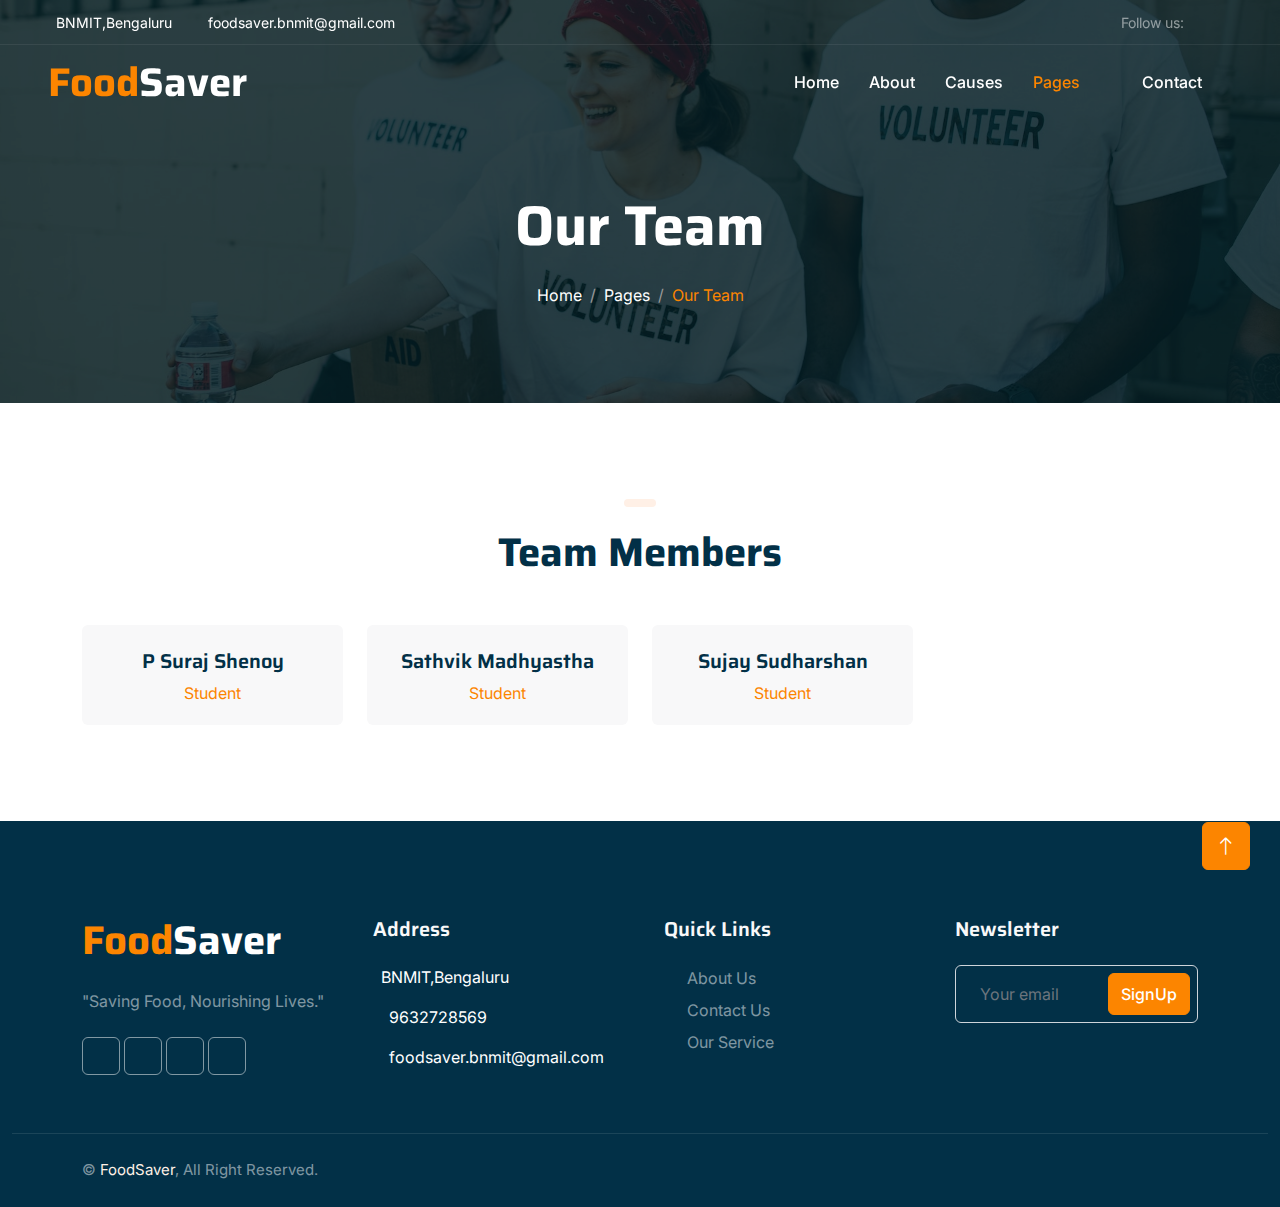
<file: team.html>
<!DOCTYPE html>
<html lang="en">

<head>
    <meta charset="utf-8">
    <title>Food Saver</title>
    <meta content="width=device-width, initial-scale=1.0" name="viewport">
    <meta content="" name="keywords">
    <meta content="" name="description">

    <!-- Favicon -->
    <link href="img/doante.png" rel="icon">

    <!-- Google Web Fonts -->
    <link rel="preconnect" href="https://fonts.googleapis.com">
    <link rel="preconnect" href="https://fonts.gstatic.com" crossorigin>
    <link href="https://fonts.googleapis.com/css2?family=Inter:wght@400;500;600&family=Saira:wght@500;600;700&display=swap" rel="stylesheet"> 

    <!-- Icon Font Stylesheet -->
    <link rel="stylesheet" href="https://cdnjs.cloudflare.com/ajax/libs/font-awesome/6.6.0/css/all.min.css" integrity="sha512-Kc323vGBEqzTmouAECnVceyQqyqdsSiqLQISBL29aUW4U/M7pSPA/gEUZQqv1cwx4OnYxTxve5UMg5GT6L4JJg==" crossorigin="anonymous" referrerpolicy="no-referrer" />
    <link href="https://cdn.jsdelivr.net/npm/bootstrap-icons@1.4.1/font/bootstrap-icons.css" rel="stylesheet">

    <!-- Libraries Stylesheet -->
    <link href="lib/animate/animate.min.css" rel="stylesheet">
    <link href="lib/owlcarousel/assets/owl.carousel.min.css" rel="stylesheet">

    <!-- Customized Bootstrap Stylesheet -->
    <link href="css/bootstrap.min.css" rel="stylesheet">

    <!-- Template Stylesheet -->
    <link href="css/style.css" rel="stylesheet">
</head>

<body>
    <!-- Spinner Start -->
    <div id="spinner" class="show bg-white position-fixed translate-middle w-100 vh-100 top-50 start-50 d-flex align-items-center justify-content-center">
        <div class="spinner-grow text-primary" role="status"></div>
    </div>
    <!-- Spinner End -->


    <!-- Navbar Start -->
    <div class="container-fluid fixed-top px-0 wow fadeIn" data-wow-delay="0.1s">
        <div class="top-bar text-white-50 row gx-0 align-items-center d-none d-lg-flex">
            <div class="col-lg-6 px-5 text-start">
                <small><a class="location"href="https://www.google.com/maps?sca_esv=78e8e2d48801db3b&rlz=1C1RXQR_enIN1074IN1074&output=search&q=bnmit&source=lnms&fbs=[base64]&entry=mc&ved=1t:200715&ictx=111"><i class="fa fa-map-marker-alt me-2"></i>BNMIT,Bengaluru</i></a></small>
                <small class="ms-4"><a  class="location" href="mailto:foodsaver.bnmit@gmail.com"><i class="fa fa-envelope me-2"></i>foodsaver.bnmit@gmail.com</small></a>
            </div>
            <div class="col-lg-6 px-5 text-end">
                <small>Follow us:</small>
                <a class="text-white-50 ms-3" href="https://www.instagram.com/foodsaver_bnmit/" target="_blank"><i class="fab fa-instagram"></i></a>
                <a class="text-white-50 ms-3" href="https://x.com/i/flow/setup_profile" target="_blank"><i class="fa-brands fa-x-twitter"></i></a>
                <a class="text-white-50 ms-3" href="https://www.youtube.com/@FoodSaver-s9s" target="_blank"><i class="fab fa-youtube"></i></a>
            </div>
        </div>

        <nav class="navbar navbar-expand-lg navbar-dark py-lg-0 px-lg-5 wow fadeIn" data-wow-delay="0.1s">
            <a href="index.html" class="navbar-brand ms-4 ms-lg-0">
                <h1 class="fw-bold text-primary m-0">Food<span class="text-white">Saver</span></h1>
            </a>
            <button type="button" class="navbar-toggler me-4" data-bs-toggle="collapse" data-bs-target="#navbarCollapse">
                <span class="navbar-toggler-icon"></span>
            </button>
            <div class="collapse navbar-collapse" id="navbarCollapse">
                <div class="navbar-nav ms-auto p-4 p-lg-0">
                    <a href="index.html" class="nav-item nav-link">Home</a>
                    <a href="about.html" class="nav-item nav-link">About</a>
                    <a href="causes.html" class="nav-item nav-link">Causes</a>
                    <div class="nav-item dropdown">
                        <a href="#" class="nav-link dropdown-toggle active" data-bs-toggle="dropdown">Pages</a>
                        <div class="dropdown-menu m-0">
                            <a href="service.html" class="dropdown-item">Service</a>
                            <a href="donate.html" class="dropdown-item">Donate</a>
                            <a href="team.html" class="dropdown-item active">Our Team</a>
                            
                        </div>
                    </div>
                    <a href="contact.html" class="nav-item nav-link">Contact</a>
                </div>
                <!-- <div class="d-none d-lg-flex ms-2">
                    <a class="btn btn-outline-primary py-2 px-3" href="">
                        Donate Now
                        <div class="d-inline-flex btn-sm-square bg-white text-primary rounded-circle ms-2">
                            <i class="fa fa-arrow-right"></i>
                        </div>
                    </a>
                </div> -->
            </div>
        </nav>
    </div>
    <!-- Navbar End -->


    <!-- Page Header Start -->
    <div class="container-fluid page-header mb-5 wow fadeIn" data-wow-delay="0.1s">
        <div class="container text-center">
            <h1 class="display-4 text-white animated slideInDown mb-4">Our Team</h1>
            <nav aria-label="breadcrumb animated slideInDown">
                <ol class="breadcrumb justify-content-center mb-0">
                    <li class="breadcrumb-item"><a class="text-white" href="index.html">Home</a></li>
                    <li class="breadcrumb-item"><a class="text-white" href="#">Pages</a></li>
                    <li class="breadcrumb-item text-primary active" aria-current="page">Our Team</li>
                </ol>
            </nav>
        </div>
    </div>
    <!-- Page Header End -->


    <!-- Team Start -->
    <div class="container-xxl py-5">
        <div class="container">
            <div class="text-center mx-auto mb-5 wow fadeInUp" data-wow-delay="0.1s" style="max-width: 500px;">
                <div class="d-inline-block rounded-pill bg-secondary text-primary py-1 px-3 mb-3"></div>
                <h1 class="display-6 mb-5">Team Members</h1>
            </div>
            <div class="row g-4">
                <div class="col-lg-3 col-md-6 wow fadeInUp" data-wow-delay="0.1s">
                    <div class="team-item position-relative rounded overflow-hidden">
                        <div class="overflow-hidden">
                            <!-- <img class="img-fluid" src="img/team-1.jpg" alt=""> -->
                        </div>
                        <div class="team-text bg-light text-center p-4">
                            <h5>P Suraj Shenoy</h5>
                            <p class="text-primary">Student</p>
                            <div class="team-social text-center">
                                <a class="btn btn-square" href="mailto:surajshenoyp@gmail.com"><i class="fa-solid fa-envelope"></i></a>
                            </div>
                        </div>
                    </div>
                </div>
                <div class="col-lg-3 col-md-6 wow fadeInUp" data-wow-delay="0.1s">
                    <div class="team-item position-relative rounded overflow-hidden">
                        <div class="overflow-hidden">
                            <!-- <img class="img-fluid" src="img/team-2.jpg" alt=""> -->
                        </div>
                        <div class="team-text bg-light text-center p-4">
                            <h5>Sathvik Madhyastha</h5>
                            <p class="text-primary">Student</p>
                            <div class="team-social text-center">
                                <a class="btn btn-square" href="mailto:sathvikmadhyastha46@gmail.com"><i class="fa-solid fa-envelope"></i></a>
                            </div>
                        </div>
                    </div>
                </div>
                <div class="col-lg-3 col-md-6 wow fadeInUp" data-wow-delay="0.5s">
                    <div class="team-item position-relative rounded overflow-hidden">
                        <div class="overflow-hidden">
                            <!-- <img class="img-fluid" src="img/team-3.jpg" alt=""> -->
                        </div>
                        <div class="team-text bg-light text-center p-4">
                            <h5>Sujay Sudharshan</h5>
                            <p class="text-primary">Student</p>
                            <div class="team-social text-center">
                                <a class="btn btn-square" href="mailto:sujayff007@gmail.com"><i class="fa-solid fa-envelope"></i></a>
                            </div>
                        </div>
                    </div>
                </div>
            </div>
        </div>
    </div>
    <!-- Team End -->


    <!-- Footer Start -->
    <div class="container-fluid bg-dark text-white-50 footer mt-5 pt-5 wow fadeIn" data-wow-delay="0.1s">
        <div class="container py-5">
            <div class="row g-5">
                <div class="col-lg-3 col-md-6">
                    <h1 class="fw-bold text-primary mb-4">Food<span class="text-white">Saver</span></h1>
                    <p>"Saving Food, Nourishing Lives."</p>
                    <div class="d-flex pt-2">
                        <a class="btn btn-square me-1" href=""><i class="fab fa-twitter"></i></a>
                        <a class="btn btn-square me-1" href=""><i class="fab fa-facebook-f"></i></a>
                        <a class="btn btn-square me-1" href=""><i class="fab fa-youtube"></i></a>
                        <a class="btn btn-square me-0" href=""><i class="fab fa-linkedin-in"></i></a>
                    </div>
                </div>
                <div class="col-lg-3 col-md-6">
                    <h5 class="text-light mb-4">Address</h5>
                    <p><a class="location"href="https://www.google.com/maps?sca_esv=78e8e2d48801db3b&rlz=1C1RXQR_enIN1074IN1074&output=search&q=bnmit&source=lnms&fbs=[base64]&entry=mc&ved=1t:200715&ictx=111"><i class="fa fa-map-marker-alt me-2"></i>BNMIT,Bengaluru</i></p></a>
                    <p><a  class="location" href="tel:+9632728569">
                        <i class="fa fa-phone-alt me-3"></i>9632728569</p></a>
                    <p><a  class="location" href="mailto:foodsaver.bnmit@gmail.com"><i class="fa fa-envelope me-3"></i>foodsaver.bnmit@gmail.com</p></a>
                </div>
                <div class="col-lg-3 col-md-6">
                    <h5 class="text-light mb-4">Quick Links</h5>
                    <a class="btn btn-link" href="about.html">About Us</a>
                    <a class="btn btn-link" href="contact.html">Contact Us</a>
                    <a class="btn btn-link" href="service.html">Our Service</a>
                   
                </div>
                <div class="col-lg-3 col-md-6">
                    <h5 class="text-light mb-4">Newsletter</h5>
                    <p></p>
                    <div class="position-relative mx-auto" style="max-width: 400px;">
                        <input class="form-control bg-transparent w-100 py-3 ps-4 pe-5" type="text" placeholder="Your email">
                        <button type="button" class="btn btn-primary py-2 position-absolute top-0 end-0 mt-2 me-2">SignUp</button>
                    </div>
                </div>
            </div>
        </div>
        <div class="container-fluid copyright">
            <div class="container">
                <div class="row">
                    <div class="col-md-6 text-center text-md-start mb-3 mb-md-0">
                        &copy; <a href="#">FoodSaver</a>, All Right Reserved.
                    </div>
                    
                </div>
            </div>
        </div>
    </div>
    <!-- Footer End -->


    <!-- Back to Top -->
    <a href="#" class="btn btn-lg btn-primary btn-lg-square back-to-top"><i class="bi bi-arrow-up"></i></a>


    <!-- JavaScript Libraries -->
    <script src="https://code.jquery.com/jquery-3.4.1.min.js"></script>
    <script src="https://cdn.jsdelivr.net/npm/bootstrap@5.0.0/dist/js/bootstrap.bundle.min.js"></script>
    <script src="lib/wow/wow.min.js"></script>
    <script src="lib/easing/easing.min.js"></script>
    <script src="lib/waypoints/waypoints.min.js"></script>
    <script src="lib/owlcarousel/owl.carousel.min.js"></script>
    <script src="lib/parallax/parallax.min.js"></script>

    <!-- Template Javascript -->
    <script src="js/main.js"></script>
</body>

</html>
</file>
<file: css/style.css>
:root {
    --primary: #FC8500;
    --secondary: #FFF0E6;
    --light: #F8F8F9;
    --dark: #050023;
}

.back-to-top {
    position: fixed;
    display: none;
    right: 30px;
    bottom: 30px;
    z-index: 99;
}


/*** Spinner ***/
#spinner {
    opacity: 0;
    visibility: hidden;
    transition: opacity .5s ease-out, visibility 0s linear .5s;
    z-index: 99999;
}

#spinner.show {
    transition: opacity .5s ease-out, visibility 0s linear 0s;
    visibility: visible;
    opacity: 1;
}


/*** Button ***/
.btn {
    font-weight: 500;
    transition: .5s;
}

.btn.btn-primary,
.btn.btn-outline-primary:hover {
    color: #FFFFFF;
}

.btn.btn-primary:hover {
    color: var(--primary);
    background: transparent;
}

.btn-square {
    width: 38px;
    height: 38px;
}

.btn-sm-square {
    width: 32px;
    height: 32px;
}

.btn-lg-square {
    width: 48px;
    height: 48px;
}

.btn-square,
.btn-sm-square,
.btn-lg-square {
    padding: 0;
    display: flex;
    align-items: center;
    justify-content: center;
    font-weight: normal;
}



/*** Navbar ***/
.fixed-top {
    transition: .5s;
}


.person{
    font-size: 25px;
    margin: 24px 0;
    color: #fff;
      
}

.person:hover{
    color: var(--primary);
}

.location {
    color: white;
}
.top-bar {
    height: 45px;
    border-bottom: 1px solid rgba(255, 255, 255, .07);

}

.navbar .dropdown-toggle::after {
    border: none;
    content: "\f107";
    font-family: "Font Awesome 5 Free";
    font-weight: 900;
    vertical-align: middle;
    margin-left: 20px;
}

.navbar .navbar-nav .nav-link {
    margin-right: 30px;
    padding: 25px 0 ;
    color: #FFFFFF;
    font-weight: 500;
    outline: none;
}

.navbar .navbar-nav .nav-link:hover,
.navbar .navbar-nav .nav-link.active {
    color: var(--primary);
}

@media (max-width: 991.98px) {
    .navbar .navbar-nav {
        margin-top: 10px;
        border-top: 1px solid rgba(0, 0, 0, .07);
        background: var(--dark);
    }

    .navbar .navbar-nav .nav-link {
        padding: 10px 0;
    }
}

@media (min-width: 992px) {
    .navbar .nav-item .dropdown-menu {
        display: block;
        visibility: hidden;
        top: 100%;
        transform: rotateX(-75deg);
        transform-origin: 0% 0%;
        transition: .5s;
        opacity: 0;
    }

    .navbar .nav-item:hover .dropdown-menu {
        transform: rotateX(0deg);
        visibility: visible;
        transition: .5s;
        opacity: 1;
    }
}


/*** Header ***/
.carousel-caption {
    top: 0;
    left: 0;
    right: 0;
    bottom: 0;
    display: flex;
    align-items: center;
    justify-content: center;
    text-align: center;
    background: rgba(0, 29, 35, .8);
    z-index: 1;
}

.carousel-control-prev,
.carousel-control-next {
    width: 15%;
}

.carousel-control-prev-icon,
.carousel-control-next-icon {
    width: 3rem;
    height: 3rem;
    background-color: var(--dark);
    border: 12px solid var(--dark);
    border-radius: 3rem;
}

@media (max-width: 768px) {
    #header-carousel .carousel-item {
        position: relative;
        min-height: 450px;
    }
    
    #header-carousel .carousel-item img {
        position: absolute;
        width: 100%;
        height: 100%;
        object-fit: cover;
    }
}

.page-header {
    padding-top: 12rem;
    padding-bottom: 6rem;
    background: linear-gradient(rgba(0, 29, 35, .8), rgba(0, 29, 35, .8)), url(../img/carousel-1.jpg) center center no-repeat;
    background-size: cover;
}

.page-header .breadcrumb-item+.breadcrumb-item::before {
    color: #999999;
}


/*** Causes ***/
.causes-item .progress {
    height: 5px;
    border-radius: 0;
    overflow: visible;
}

.causes-item .progress .progress-bar {
    position: relative;
    overflow: visible;
    width: 0px;
    border-radius: 0;
    transition: 5s;
}

.causes-item .progress .progress-bar span {
    position: absolute;
    top: -7px;
    right: 0;
    width: 40px;
    height: 19px;
    display: flex;
    align-items: center;
    justify-content: center;
    font-size: 12px;
    background: var(--primary);
    color: #FFFFFF;
}

.causes-item .causes-overlay {
    position: absolute;
    width: 100%;
    height: 0;
    top: 0;
    left: 0;
    display: flex;
    align-items: center;
    justify-content: center;
    background: rgba(0, 0, 0, .5);
    overflow: hidden;
    opacity: 0;
    transition: .5s;
}

.causes-item:hover .causes-overlay {
    height: 100%;
    opacity: 1;
}


/*** Service ***/
.service-item {
    box-shadow: 0 0 45px rgba(0, 0, 0, .06);
}


/*** Donate ***/
.donate {
    background: rgba(0, 29, 35, .8);
}

.btn-group .btn-light:hover,
.btn-group input[type="radio"]:checked+label {
    color: var(--primary);
    border-color: var(--primary);
}


/*** Team ***/
.team-item img {
    position: relative;
    top: 0;
    transition: .5s;
    padding: 10px 0 ;
    
   
}

.team-item:hover img {
    top: -30px;
}

.team-item .team-text {
    position: relative;
    height: 100px;
    transition: .5s;
    
}

.team-item:hover .team-text {
    margin-top: -60px;
    height: 160px;
}

.team-item .team-text .team-social {
    opacity: 0;
    transition: .5s;
    
}

.team-item:hover .team-text .team-social {
    opacity: 1;
}

.team-item .team-social .btn {
    display: inline-flex;
    color: var(--primary);
    background: #FFFFFF;
    border-radius: 40px;
}

.team-item .team-social .btn:hover {
    color: #FFFFFF;
    background: var(--primary);
}




/*** Footer ***/

.footer .btn.btn-link {
    display: block;
    margin-bottom: 5px;
    padding: 0;
    text-align: left;
    color: rgba(255,255,255,0.5);
    font-weight: normal;
    text-transform: capitalize;
    transition: .3s;
}

.footer .btn.btn-link::before {
    position: relative;
    content: "\f105";
    font-family: "Font Awesome 5 Free";
    font-weight: 900;
    color: rgba(255,255,255,0.5);
    margin-right: 10px;
}

.footer .btn.btn-link:hover {
    color: var(--light);
    letter-spacing: 1px;
    box-shadow: none;
}

.footer .btn.btn-square {
    color: rgba(255,255,255,0.5);
    border: 1px solid rgba(255,255,255,0.5);
}

.footer .btn.btn-square:hover {
    color: var(--secondary);
    border-color: var(--light);
}

.footer .copyright {
    padding: 25px 0;
    font-size: 15px;
    border-top: 1px solid rgba(256, 256, 256, .1);
}

.footer .copyright a {
    color: var(--secondary);
}

.footer .copyright a:hover {
    color: var(--primary);
}

.items {
    text-align: center;
    justify-content: center;
}
</file>
